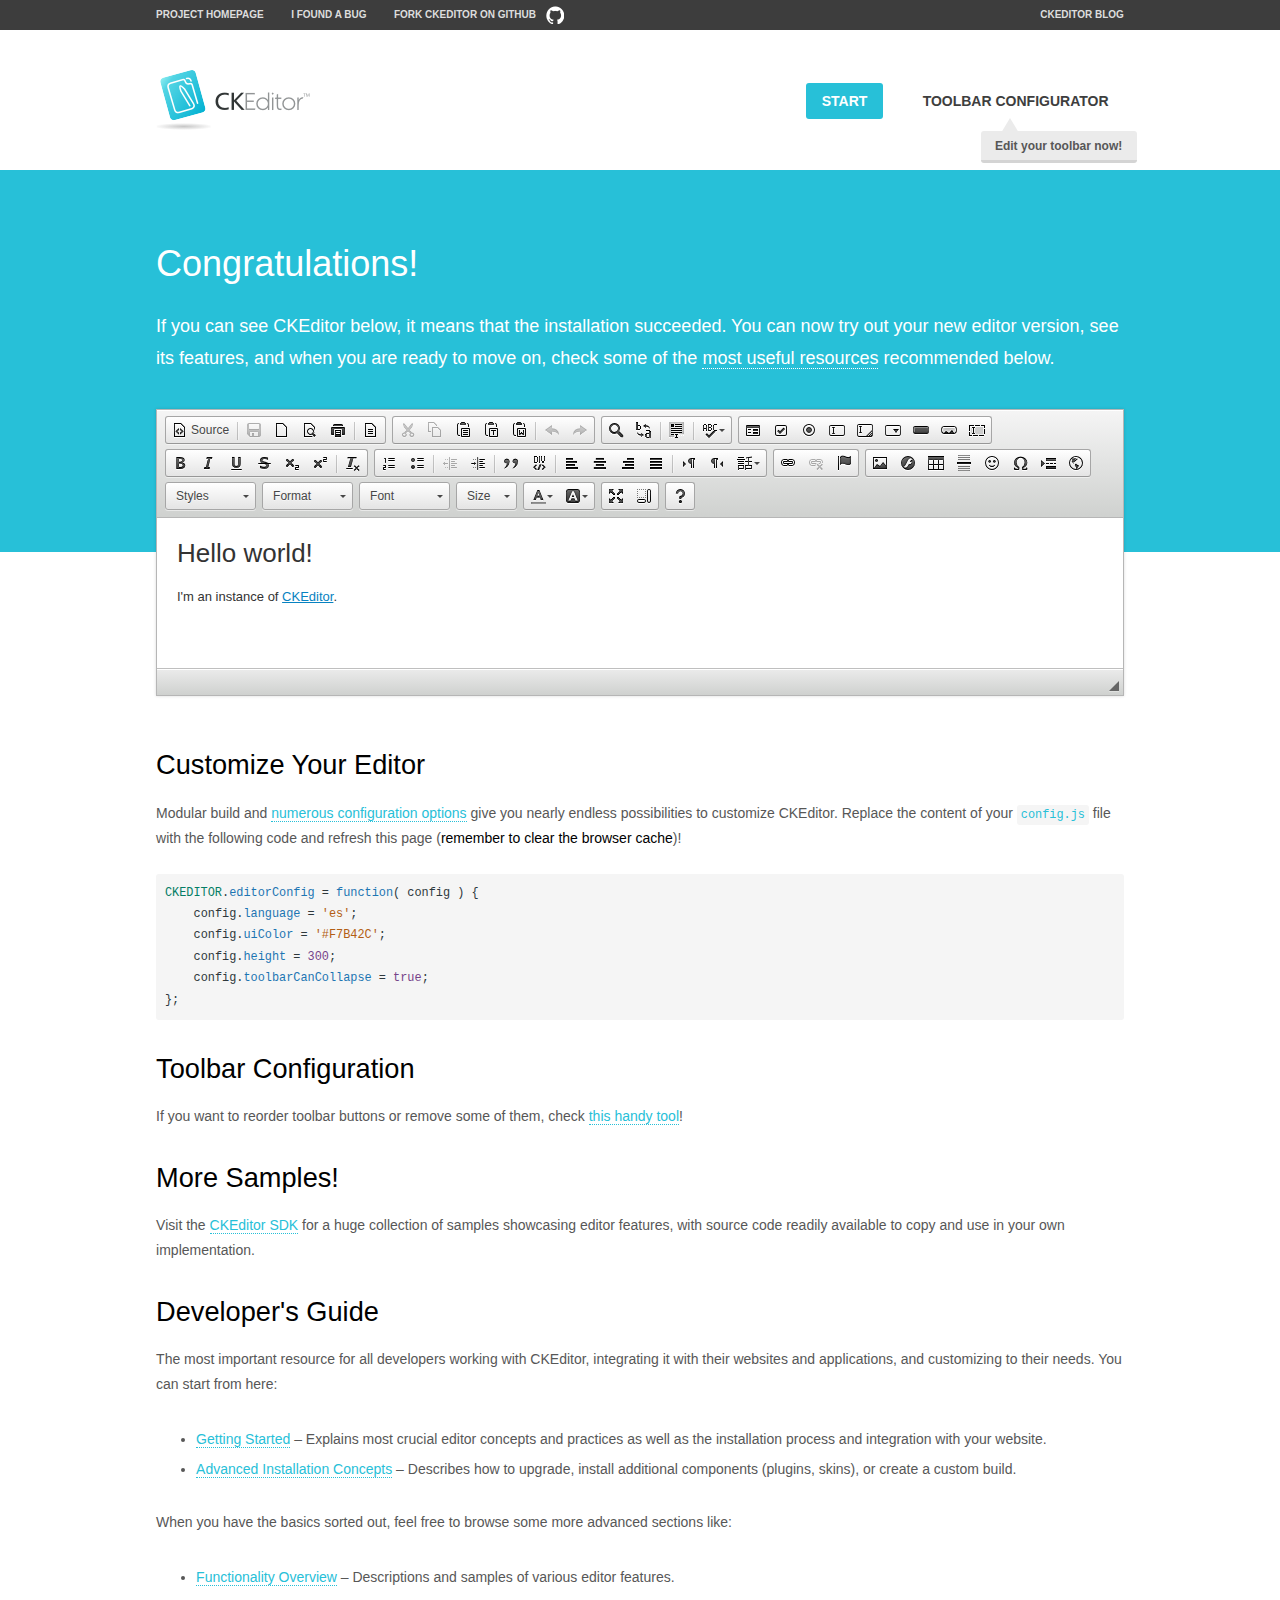
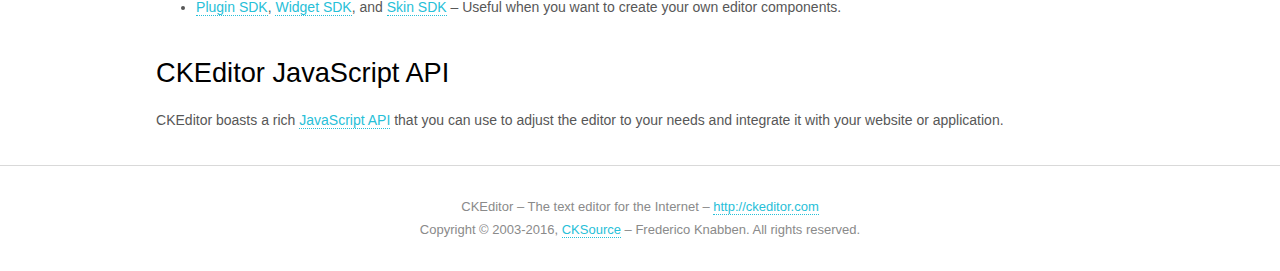
<file: app/webroot/js/ckeditor/samples/index.html>
<!DOCTYPE html>
<!--
Copyright (c) 2003-2016, CKSource - Frederico Knabben. All rights reserved.
For licensing, see LICENSE.md or http://ckeditor.com/license
-->
<html>
<head>
	<meta charset="utf-8">
	<title>CKEditor Sample</title>
	<script src="../ckeditor.js"></script>
	<script src="js/sample.js"></script>
	<link rel="stylesheet" href="css/samples.css">
	<link rel="stylesheet" href="toolbarconfigurator/lib/codemirror/neo.css">
</head>
<body id="main">

<nav class="navigation-a">
	<div class="grid-container">
		<ul class="navigation-a-left grid-width-70">
			<li><a href="http://ckeditor.com">Project Homepage</a></li>
			<li><a href="http://dev.ckeditor.com/">I found a bug</a></li>
			<li><a href="http://github.com/ckeditor/ckeditor-dev" class="icon-pos-right icon-navigation-a-github">Fork CKEditor on GitHub</a></li>
		</ul>
		<ul class="navigation-a-right grid-width-30">
			<li><a href="http://ckeditor.com/blog-list">CKEditor Blog</a></li>
		</ul>
	</div>
</nav>

<header class="header-a">
	<div class="grid-container">
		<h1 class="header-a-logo grid-width-30">
			<a href="index.html"><img src="img/logo.png" alt="CKEditor Sample"></a>
		</h1>

		<nav class="navigation-b grid-width-70">
			<ul>
				<li><a href="index.html" class="button-a button-a-background">Start</a></li>
				<li><a href="toolbarconfigurator/index.html" class="button-a">Toolbar configurator <span class="balloon-a balloon-a-nw">Edit your toolbar now!</span></a></li>
			</ul>
		</nav>
	</div>
</header>

<main>
	<div class="adjoined-top">
		<div class="grid-container">
			<div class="content grid-width-100">
				<h1>Congratulations!</h1>
				<p>
					If you can see CKEditor below, it means that the installation succeeded.
					You can now try out your new editor version, see its features, and when you are ready to move on, check some of the <a href="#sample-customize">most useful resources</a> recommended below.
				</p>
			</div>
		</div>
	</div>
	<div class="adjoined-bottom">
		<div class="grid-container">
			<div class="grid-width-100">
				<div id="editor">
					<h1>Hello world!</h1>
					<p>I'm an instance of <a href="http://ckeditor.com">CKEditor</a>.</p>
				</div>
			</div>
		</div>
	</div>

	<div class="grid-container">
		<div class="content grid-width-100">
			<section id="sample-customize">
				<h2>Customize Your Editor</h2>
				<p>Modular build and <a href="http://docs.ckeditor.com/#!/guide/dev_configuration">numerous configuration options</a> give you nearly endless possibilities to customize CKEditor. Replace the content of your <code><a href="../config.js">config.js</a></code> file with the following code and refresh this page (<strong>remember to clear the browser cache</strong>)!</p>
		<pre class="cm-s-neo CodeMirror"><code><span style="padding-right: 0.1px;"><span class="cm-variable">CKEDITOR</span>.<span class="cm-property">editorConfig</span> <span class="cm-operator">=</span> <span class="cm-keyword">function</span>( <span class="cm-def">config</span> ) {</span>
<span style="padding-right: 0.1px;"><span class="cm-tab">	</span><span class="cm-variable-2">config</span>.<span class="cm-property">language</span> <span class="cm-operator">=</span> <span class="cm-string">'es'</span>;</span>
<span style="padding-right: 0.1px;"><span class="cm-tab">	</span><span class="cm-variable-2">config</span>.<span class="cm-property">uiColor</span> <span class="cm-operator">=</span> <span class="cm-string">'#F7B42C'</span>;</span>
<span style="padding-right: 0.1px;"><span class="cm-tab">	</span><span class="cm-variable-2">config</span>.<span class="cm-property">height</span> <span class="cm-operator">=</span> <span class="cm-number">300</span>;</span>
<span style="padding-right: 0.1px;"><span class="cm-tab">	</span><span class="cm-variable-2">config</span>.<span class="cm-property">toolbarCanCollapse</span> <span class="cm-operator">=</span> <span class="cm-atom">true</span>;</span>
<span style="padding-right: 0.1px;">};</span></code></pre>
			</section>

			<section>
				<h2>Toolbar Configuration</h2>
				<p>If you want to reorder toolbar buttons or remove some of them, check <a href="toolbarconfigurator/index.html">this handy tool</a>!</p>
			</section>

			<section>
				<h2>More Samples!</h2>
				<p>Visit the <a href="http://sdk.ckeditor.com">CKEditor SDK</a> for a huge collection of samples showcasing editor features, with source code readily available to copy and use in your own implementation.</p>
			</section>

			<section>
				<h2>Developer's Guide</h2>
				<p>The most important resource for all developers working with CKEditor, integrating it with their websites and applications, and customizing to their needs. You can start from here:</p>
				<ul>
					<li><a href="http://docs.ckeditor.com/#!/guide/dev_installation">Getting Started</a> &ndash; Explains most crucial editor concepts and practices as well as the installation process and integration with your website.</li>
					<li><a href="http://docs.ckeditor.com/#!/guide/dev_advanced_installation">Advanced Installation Concepts</a> &ndash; Describes how to upgrade, install additional components (plugins, skins), or create a custom build.</li>
				</ul>
					<p>When you have the basics sorted out, feel free to browse some more advanced sections like:</p>
				<ul>
					<li><a href="http://docs.ckeditor.com/#!/guide/dev_features">Functionality Overview</a> &ndash; Descriptions and samples of various editor features.</li>
					<li><a href="http://docs.ckeditor.com/#!/guide/plugin_sdk_intro">Plugin SDK</a>, <a href="http://docs.ckeditor.com/#!/guide/widget_sdk_intro">Widget SDK</a>, and <a href="http://docs.ckeditor.com/#!/guide/skin_sdk_intro">Skin SDK</a> &ndash; Useful when you want to create your own editor components.</li>
				</ul>
			</section>

			<section>
				<h2>CKEditor JavaScript API</h2>
				<p>CKEditor boasts a rich <a href="http://docs.ckeditor.com/#!/api">JavaScript API</a> that you can use to adjust the editor to your needs and integrate it with your website or application.</p>
			</section>
		</div>
	</div>
</main>

<footer class="footer-a grid-container">
	<div class="grid-container">
		<p class="grid-width-100">
			CKEditor &ndash; The text editor for the Internet &ndash; <a class="samples" href="http://ckeditor.com/">http://ckeditor.com</a>
		</p>
		<p class="grid-width-100" id="copy">
			Copyright &copy; 2003-2016, <a class="samples" href="http://cksource.com/">CKSource</a> &ndash; Frederico Knabben. All rights reserved.
		</p>
	</div>
</footer>
<script>
	initSample();
</script>

</body>
</html>
</file>
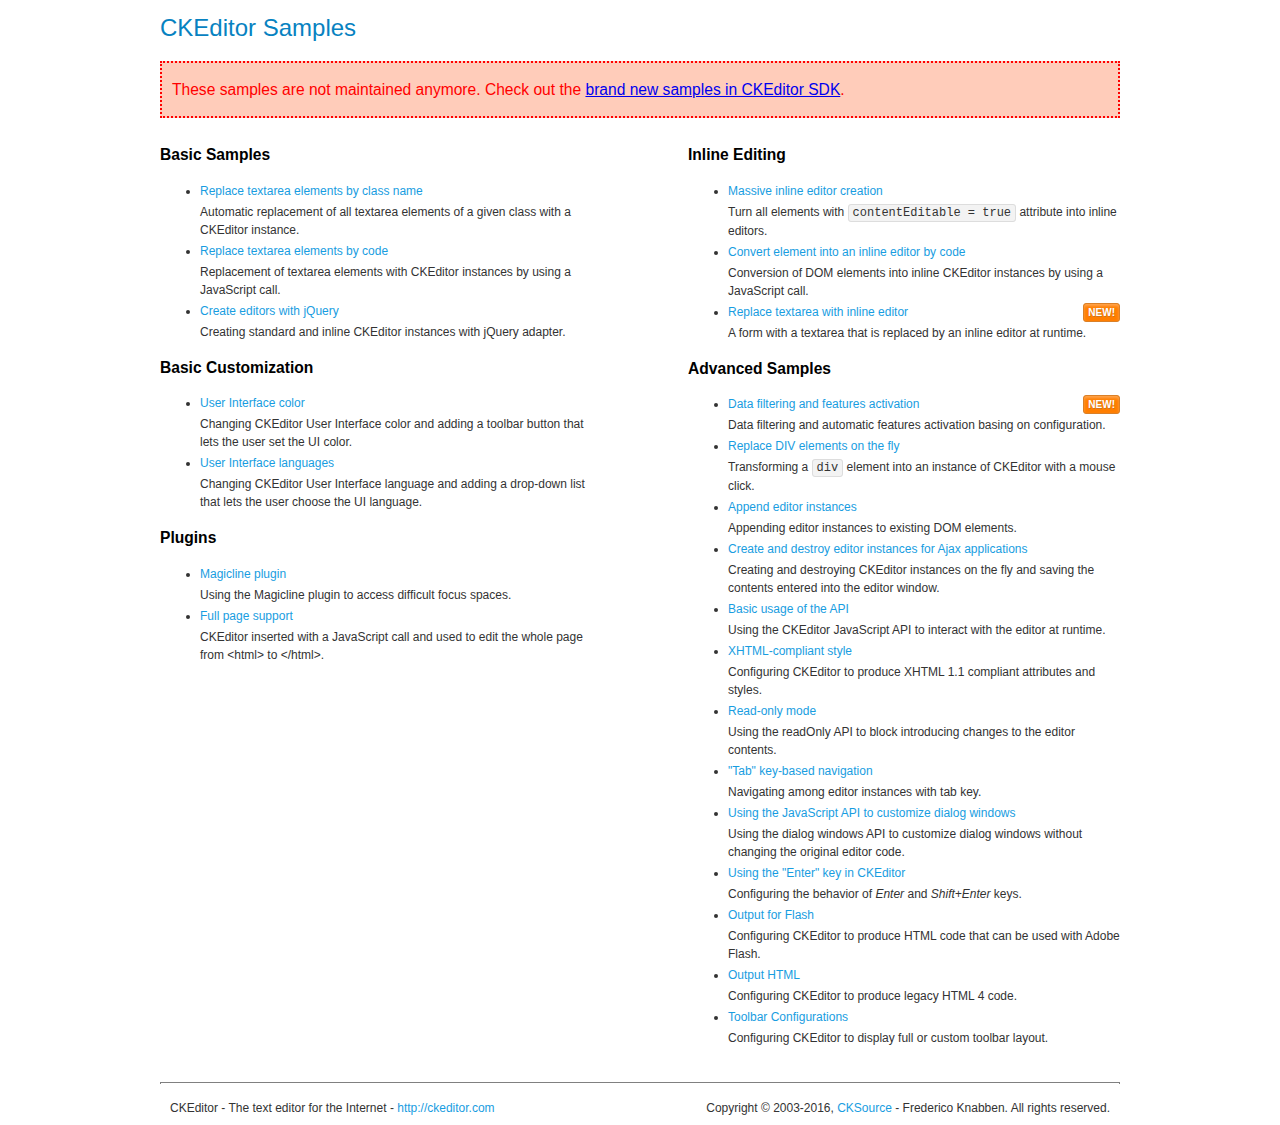
<file: app/webroot/js/ckeditor/samples/old/index.html>
<!DOCTYPE html>
<!--
Copyright (c) 2003-2016, CKSource - Frederico Knabben. All rights reserved.
For licensing, see LICENSE.md or http://ckeditor.com/license
-->
<html>
<head>
	<meta charset="utf-8">
	<title>CKEditor Samples</title>
	<link rel="stylesheet" href="sample.css">
</head>
<body>
	<h1 class="samples">
		CKEditor Samples
	</h1>
	<div class="warning deprecated">
		These samples are not maintained anymore. Check out the <a href="http://sdk.ckeditor.com/">brand new samples in CKEditor SDK</a>.
	</div>
	<div class="twoColumns">
		<div class="twoColumnsLeft">
			<h2 class="samples">
				Basic Samples
			</h2>
			<dl class="samples">
				<dt><a class="samples" href="replacebyclass.html">Replace textarea elements by class name</a></dt>
				<dd>Automatic replacement of all textarea elements of a given class with a CKEditor instance.</dd>

				<dt><a class="samples" href="replacebycode.html">Replace textarea elements by code</a></dt>
				<dd>Replacement of textarea elements with CKEditor instances by using a JavaScript call.</dd>

				<dt><a class="samples" href="jquery.html">Create editors with jQuery</a></dt>
				<dd>Creating standard and inline CKEditor instances with jQuery adapter.</dd>
			</dl>

			<h2 class="samples">
				Basic Customization
			</h2>
			<dl class="samples">
				<dt><a class="samples" href="uicolor.html">User Interface color</a></dt>
				<dd>Changing CKEditor User Interface color and adding a toolbar button that lets the user set the UI color.</dd>

				<dt><a class="samples" href="uilanguages.html">User Interface languages</a></dt>
				<dd>Changing CKEditor User Interface language and adding a drop-down list that lets the user choose the UI language.</dd>
			</dl>


			<h2 class="samples">Plugins</h2>
<dl class="samples">
<dt><a class="samples" href="magicline/magicline.html">Magicline plugin</a></dt>
<dd>Using the Magicline plugin to access difficult focus spaces.</dd>

<dt><a class="samples" href="wysiwygarea/fullpage.html">Full page support</a></dt>
<dd>CKEditor inserted with a JavaScript call and used to edit the whole page from &lt;html&gt; to &lt;/html&gt;.</dd>
</dl>
		</div>
		<div class="twoColumnsRight">
			<h2 class="samples">
				Inline Editing
			</h2>
			<dl class="samples">
				<dt><a class="samples" href="inlineall.html">Massive inline editor creation</a></dt>
				<dd>Turn all elements with <code>contentEditable = true</code> attribute into inline editors.</dd>

				<dt><a class="samples" href="inlinebycode.html">Convert element into an inline editor by code</a></dt>
				<dd>Conversion of DOM elements into inline CKEditor instances by using a JavaScript call.</dd>

				<dt><a class="samples" href="inlinetextarea.html">Replace textarea with inline editor</a> <span class="new">New!</span></dt>
				<dd>A form with a textarea that is replaced by an inline editor at runtime.</dd>

				
			</dl>

			<h2 class="samples">
				Advanced Samples
			</h2>
			<dl class="samples">
				<dt><a class="samples" href="datafiltering.html">Data filtering and features activation</a> <span class="new">New!</span></dt>
				<dd>Data filtering and automatic features activation basing on configuration.</dd>

				<dt><a class="samples" href="divreplace.html">Replace DIV elements on the fly</a></dt>
				<dd>Transforming a <code>div</code> element into an instance of CKEditor with a mouse click.</dd>

				<dt><a class="samples" href="appendto.html">Append editor instances</a></dt>
				<dd>Appending editor instances to existing DOM elements.</dd>

				<dt><a class="samples" href="ajax.html">Create and destroy editor instances for Ajax applications</a></dt>
				<dd>Creating and destroying CKEditor instances on the fly and saving the contents entered into the editor window.</dd>

				<dt><a class="samples" href="api.html">Basic usage of the API</a></dt>
				<dd>Using the CKEditor JavaScript API to interact with the editor at runtime.</dd>

				<dt><a class="samples" href="xhtmlstyle.html">XHTML-compliant style</a></dt>
				<dd>Configuring CKEditor to produce XHTML 1.1 compliant attributes and styles.</dd>

				<dt><a class="samples" href="readonly.html">Read-only mode</a></dt>
				<dd>Using the readOnly API to block introducing changes to the editor contents.</dd>

				<dt><a class="samples" href="tabindex.html">"Tab" key-based navigation</a></dt>
				<dd>Navigating among editor instances with tab key.</dd>


				
<dt><a class="samples" href="dialog/dialog.html">Using the JavaScript API to customize dialog windows</a></dt>
<dd>Using the dialog windows API to customize dialog windows without changing the original editor code.</dd>

<dt><a class="samples" href="enterkey/enterkey.html">Using the &quot;Enter&quot; key in CKEditor</a></dt>
<dd>Configuring the behavior of <em>Enter</em> and <em>Shift+Enter</em> keys.</dd>

<dt><a class="samples" href="htmlwriter/outputforflash.html">Output for Flash</a></dt>
<dd>Configuring CKEditor to produce HTML code that can be used with Adobe Flash.</dd>

<dt><a class="samples" href="htmlwriter/outputhtml.html">Output HTML</a></dt>
<dd>Configuring CKEditor to produce legacy HTML 4 code.</dd>

<dt><a class="samples" href="toolbar/toolbar.html">Toolbar Configurations</a></dt>
<dd>Configuring CKEditor to display full or custom toolbar layout.</dd>

			</dl>
		</div>
	</div>
	<div id="footer">
		<hr>
		<p>
			CKEditor - The text editor for the Internet - <a class="samples" href="http://ckeditor.com/">http://ckeditor.com</a>
		</p>
		<p id="copy">
			Copyright &copy; 2003-2016, <a class="samples" href="http://cksource.com/">CKSource</a> - Frederico Knabben. All rights reserved.
		</p>
	</div>
</body>
</html>
</file>
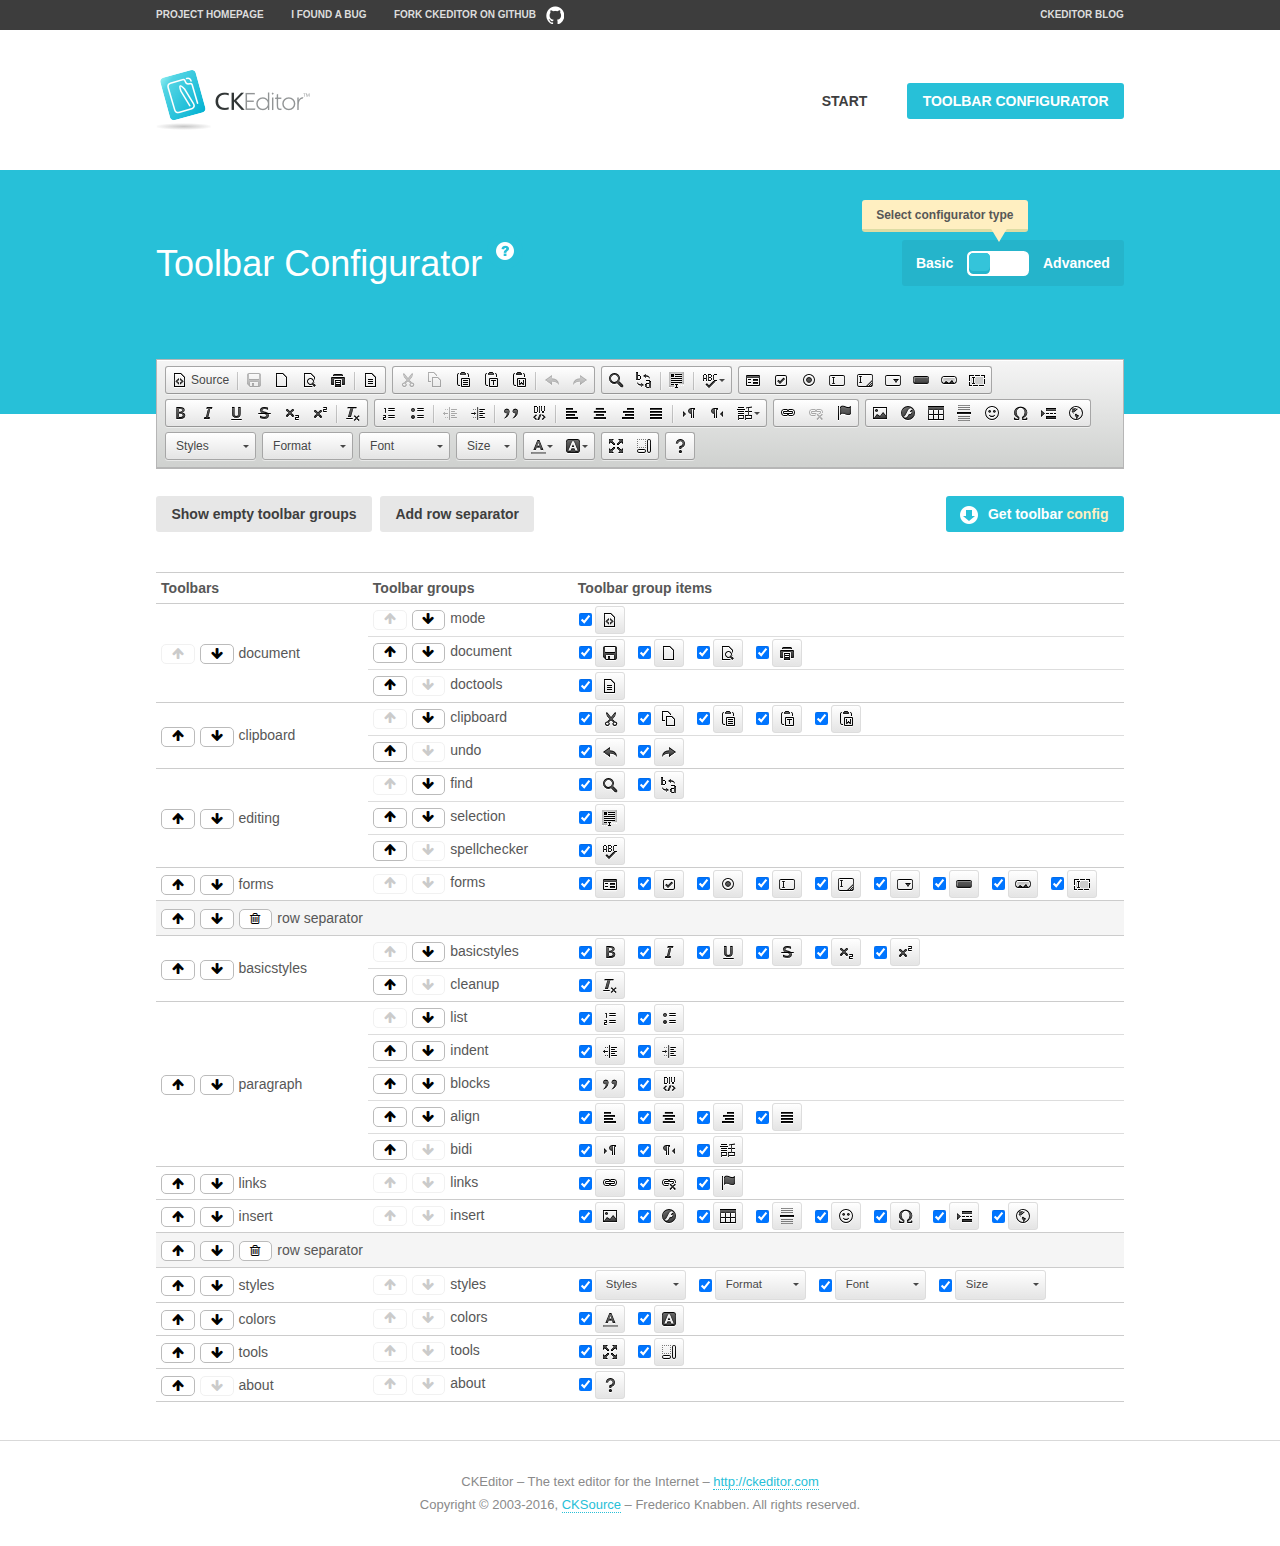
<file: app/webroot/js/ckeditor/samples/toolbarconfigurator/index.html>
<!DOCTYPE html>
<!--
Copyright (c) 2003-2016, CKSource - Frederico Knabben. All rights reserved.
For licensing, see LICENSE.md or http://ckeditor.com/license
-->
<!--[if IE 8]><html class="ie8"><![endif]-->
<!--[if gt IE 8]><html><![endif]-->
<!--[if !IE]><!--><html><!--<![endif]-->
<head>
	<meta charset="utf-8">
	<title>Toolbar Configurator</title>
	<script src="../../ckeditor.js"></script>
	<script>
		if ( CKEDITOR.env.ie && CKEDITOR.env.version < 9 )
			CKEDITOR.tools.enableHtml5Elements( document );
	</script>
	<link rel="stylesheet" href="lib/codemirror/codemirror.css">
	<link rel="stylesheet" href="lib/codemirror/show-hint.css">
	<link rel="stylesheet" href="lib/codemirror/neo.css">
	<link rel="stylesheet" href="css/fontello.css">
	<link rel="stylesheet" href="../css/samples.css">
</head>
<body id="toolbar">

<nav class="navigation-a">
	<div class="grid-container">
		<ul class="navigation-a-left grid-width-70">
			<li><a href="http://ckeditor.com">Project Homepage</a></li>
			<li><a href="http://dev.ckeditor.com/">I found a bug</a></li>
			<li><a href="http://github.com/ckeditor/ckeditor-dev" class="icon-pos-right icon-navigation-a-github">Fork CKEditor on GitHub</a></li>
		</ul>
		<ul class="navigation-a-right grid-width-30">
			<li><a href="http://ckeditor.com/blog-list">CKEditor Blog</a></li>
		</ul>
	</div>
</nav>

<header class="header-a">
	<div class="grid-container">
		<h1 class="header-a-logo grid-width-30">
			<a href="../index.html"><img src="../img/logo.png" alt="CKEditor Logo"></a>
		</h1>
		<nav class="navigation-b grid-width-70">
			<ul>
				<li><a href="../index.html"  class="button-a">Start</a></li>
				<li><a href="index.html"  class="button-a button-a-background">Toolbar configurator</a></li>
			</ul>
		</nav>
	</div>
</header>

<main>
	<div class="adjoined-top">
		<div class="grid-container">
			<div class="content grid-width-100">
				<div class="grid-container-nested">
					<h1 class="grid-width-60">
						Toolbar Configurator
						<a href="#help-content" type="button" title="Configurator help" id="help" class="button-a button-a-background button-a-no-text icon-pos-left icon-question-mark">Help</a>
					</h1>

					<div class="grid-width-40 grid-switch-magic">
						<div class="switch">
							<span class="balloon-a balloon-a-se">Select configurator type</span>
							<input type="radio" name="radio" data-num="1" id="radio-basic" />
							<input type="radio" name="radio" data-num="2" id="radio-advanced" />
							<label data-for="1" for="radio-basic">Basic</label>
							<span class="switch-inner">
								<span class="handler"></span>
							</span>
							<label data-for="2" for="radio-advanced">Advanced</label>
						</div>
					</div>
				</div>
			</div>
		</div>
	</div>
	<div class="adjoined-bottom">
		<div class="grid-container">
			<div class="grid-width-100">
				<div class="editors-container">
					<div id="editor-basic"></div>
					<div id="editor-advanced"></div>
				</div>
			</div>
		</div>
	</div>

	<div class="grid-container configurator">
		<div class="content grid-width-100">
			<div class="configurator">
				<div>
					<div id="toolbarModifierWrapper"></div>
				</div>
			</div>
		</div>
	</div>

	<div id="help-content">
		<div class="grid-container">
			<div class="grid-width-100">
				<h2>What Am I Doing Here?</h2>

				<div class="grid-container grid-container-nested">
					<div class="basic">
						<div class="grid-width-50">
							<p>Arrange <a href="http://docs.ckeditor.com/#!/api/CKEDITOR.config-cfg-toolbarGroups">toolbar groups</a>, toggle <a href="http://docs.ckeditor.com/#!/api/CKEDITOR.config-cfg-removeButtons">button visibility</a> according to your needs and get your toolbar configuration.</p>
							<p>You can replace the content of the <a href="../../config.js"><code>config.js</code></a> file with the generated configuration. If you already set some configuration options you will need to merge both configurations.</p>
						</div>
						<div class="grid-width-50">
							<p>Read more about different ways of <a href="http://docs.ckeditor.com/#!/guide/dev_configuration">setting configuration</a> and do not forget about <strong>clearing browser cache</strong>.</p>
							<p>Arranging toolbar groups is the recommended way of configuring the toolbar, but if you need more freedom you can use the <a href="#advanced">advanced configurator</a>.</p>
						</div>
					</div>
					<div class="advanced" style="display: none;">
						<div class="grid-width-50">
							<p>With this code editor you can edit your <a href="http://docs.ckeditor.com/#!/api/CKEDITOR.config-cfg-toolbar">toolbar configuration</a> live.</p>
							<p>You can replace the content of the <a href="../../config.js"><code>config.js</code></a> file with the generated configuration. If you already set some configuration options you will need to merge both configurations.</p>
						</div>
						<div class="grid-width-50">
							<p>Read more about different ways of <a href="http://docs.ckeditor.com/#!/guide/dev_configuration">setting configuration</a> and do not forget about <strong>clearing browser cache</strong>.</p>
						</div>
					</div>
				</div>

				<p class="grid-container grid-container-nested">
					<button type="button" class="help-content-close grid-width-100 button-a button-a-background">Got it. Let's play!</button>
				</p>
			</div>
		</div>
	</div>
</main>

<footer class="footer-a grid-container">
	<p class="grid-width-100">
		CKEditor &ndash; The text editor for the Internet &ndash; <a class="samples" href="http://ckeditor.com/">http://ckeditor.com</a>
	</p>
	<p class="grid-width-100" id="copy">
		Copyright &copy; 2003-2016, <a class="samples" href="http://cksource.com/">CKSource</a> &ndash; Frederico Knabben. All rights reserved.
	</p>
</footer>

<script src="lib/codemirror/codemirror.js"></script>
<script src="lib/codemirror/javascript.js"></script>
<script src="lib/codemirror/show-hint.js"></script>

<script src="js/fulltoolbareditor.js"></script>
<script src="js/abstracttoolbarmodifier.js"></script>
<script src="js/toolbarmodifier.js"></script>
<script src="js/toolbartextmodifier.js"></script>
<script src="../js/sf.js"></script>

<script>
	( function() {
		'use strict';

		var mode = ( window.location.hash.substr( 1 ) === 'advanced' ) ? 'advanced' : 'basic',
			configuratorSection = CKEDITOR.document.findOne( 'main > .grid-container.configurator' ),
			basicInstruction = CKEDITOR.document.findOne( '#help-content .basic' ),
			advancedInstruction = CKEDITOR.document.findOne( '#help-content .advanced' ),

			// Configurator mode switcher.
			modeSwitchBasic = CKEDITOR.document.getById( 'radio-basic' ),
			modeSwitchAdvanced = CKEDITOR.document.getById( 'radio-advanced' );

		// Initial setup
		function updateSwitcher() {
			if ( mode === 'advanced' ) {
				modeSwitchAdvanced.$.checked = true;
			} else {
				modeSwitchBasic.$.checked = true;
			}
		}

		updateSwitcher();

		CKEDITOR.document.getWindow().on( 'hashchange', function( e ) {
			var hash = window.location.hash.substr( 1 );
			if ( !( hash === 'advanced' || hash === 'basic' ) ) {
				return;
			}
			mode = hash;
			onToolbarsDone( mode );
		} );

		CKEDITOR.document.getWindow().on( 'resize', function() {
			updateToolbar( ( mode === 'basic' ? toolbarModifier : toolbarTextModifier )[ 'editorInstance' ] );
		} );

		function onRefresh( modifier ) {
			modifier = modifier || this;

			if ( mode === 'basic' && modifier instanceof ToolbarConfigurator.ToolbarTextModifier ) {
				return;
			}

			// CodeMirror container becomes visible, so we need to refresh and to avoid rendering problems.
			if ( mode === 'advanced' && modifier instanceof ToolbarConfigurator.ToolbarTextModifier ) {
				modifier.codeContainer.refresh();
			}

			updateToolbar( modifier.editorInstance );
		}

		function updateToolbar( editor ) {
			var editorContainer = editor.container;

			// Not always editor is loaded.
			if ( !editorContainer ) {
				return;
			}

			var displayStyle = editorContainer.getStyle( 'display' );

			editorContainer.setStyle( 'display', 'block' );

			var newHeight = editorContainer.getSize( 'height' );

			var newMarginTop = parseInt( editorContainer.getComputedStyle( 'margin-top' ), 10 );
			newMarginTop = ( isNaN( newMarginTop ) ? 0 : Number( newMarginTop ) );

			var newMarginBottom = parseInt( editorContainer.getComputedStyle( 'margin-bottom' ), 10 );
			newMarginBottom = ( isNaN( newMarginBottom ) ? 0 : Number( newMarginBottom ) );

			var result = newHeight + newMarginTop + newMarginBottom;

			editorContainer.setStyle( 'display', displayStyle );

			editor.container.getAscendant( 'div' ).setStyle( 'height', result + 'px' );
		}

		var toolbarModifier = new ToolbarConfigurator.ToolbarModifier( 'editor-basic' );

		var done = 0;
		toolbarModifier.init( onToolbarInit );
		toolbarModifier.onRefresh = onRefresh;

		CKEDITOR.document.getById( 'toolbarModifierWrapper' ).append( toolbarModifier.mainContainer );

		var toolbarTextModifier = new ToolbarConfigurator.ToolbarTextModifier( 'editor-advanced' );
		toolbarTextModifier.init( onToolbarInit );
		toolbarTextModifier.onRefresh = onRefresh;

		function onToolbarInit() {
			if ( ++done === 2 ) {
				onToolbarsDone();

				positionSticky.watch( CKEDITOR.document.findOne( '.toolbar' ), function() {
					return mode === 'advanced';
				} );
			}
		}

		function onToolbarsDone() {
			if ( mode === 'basic' ) {
				toggleModeBasic( false );
			} else {
				toggleModeAdvanced( false );
			}

			updateSwitcher();

			setTimeout( function() {
				CKEDITOR.document.findOne( '.editors-container' ).addClass( 'active' );
				CKEDITOR.document.findOne( '#toolbarModifierWrapper' ).addClass( 'active' );
			}, 200 );
		}

		CKEDITOR.document.getById( 'toolbarModifierWrapper' ).append( toolbarTextModifier.mainContainer );

		function toogleModeSwitch( onElement, offElement, onModifier, offModifier ) {
			onElement.addClass( 'fancy-button-active' );
			offElement.removeClass( 'fancy-button-active' );

			onModifier.showUI();
			offModifier.hideUI();
		}

		function toggleModeBasic( callOnRefresh ) {
			callOnRefresh = ( callOnRefresh !== false );
			mode = 'basic';
			window.location.hash = '#basic';
			toogleModeSwitch( modeSwitchBasic, modeSwitchAdvanced, toolbarModifier, toolbarTextModifier );

			configuratorSection.removeClass( 'freed-width' );
			basicInstruction.show();
			advancedInstruction.hide();

			callOnRefresh && onRefresh( toolbarModifier );
		}

		function toggleModeAdvanced( callOnRefresh ) {
			callOnRefresh = ( callOnRefresh !== false );
			mode = 'advanced';
			window.location.hash = '#advanced';
			toogleModeSwitch( modeSwitchAdvanced, modeSwitchBasic, toolbarTextModifier, toolbarModifier );

			configuratorSection.addClass( 'freed-width' );
			advancedInstruction.show();
			basicInstruction.hide();

			callOnRefresh && onRefresh( toolbarTextModifier );
		}

		modeSwitchBasic.on( 'click', toggleModeBasic );
		modeSwitchAdvanced.on( 'click', toggleModeAdvanced );

		//
		// Position:sticky for the toolbar.
		//

		// Will make elements behave like they were styled with position:sticky.
		var positionSticky = {
			// Store object: {
			// 		element: CKEDITOR.dom.element, // Element which will float.
			// 		placeholder: CKEDITOR.dom.element, // Placeholder which is place to prevent page bounce.
			// 		isFixed: boolean // Whether element float now.
			// }
			watched: [],

			active: [],

			staticContainer: null,

			init: function() {
				var element = CKEDITOR.dom.element.createFromHtml(
					'<div class="staticContainer">' +
						'<div class="grid-container" >' +
							'<div class="grid-width-100">' +
								'<div class="inner"></div>' +
							'</div>' +
						'</div>' +
					'</div>' );

				this.staticContainer = element.findOne( '.inner' );

				CKEDITOR.document.getBody().append( element );
			},

			watch: function( element, preventFunc ) {
				this.watched.push( {
					element: element,
					placeholder: new CKEDITOR.dom.element( 'div' ),
					isFixed: false,
					preventFunc: preventFunc
				} );
			},

			checkAll: function() {
				for ( var i = 0; i < this.watched.length; i++ ) {
					this.check( this.watched[ i ] );
				}
			},

			check: function( element ) {
				var isFixed = element.isFixed;
				var shouldBeFixed = this.shouldBeFixed( element );

				// Nothing to be done.
				if ( isFixed === shouldBeFixed ) {
					return;
				}

				var placeholder = element.placeholder;

				if ( isFixed ) {
					// Unfixing.

					element.element.insertBefore( placeholder );
					placeholder.remove();

					element.element.removeStyle( 'margin' );

					this.active.splice( CKEDITOR.tools.indexOf( this.active, element ), 1 );

				} else {
					// Fixing.
					placeholder.setStyle( 'width', element.element.getSize( 'width' ) + 'px' );
					placeholder.setStyle( 'height', element.element.getSize( 'height' ) + 'px' );
					placeholder.setStyle( 'margin-bottom', element.element.getComputedStyle( 'margin-bottom' ) );
					placeholder.setStyle( 'display', element.element.getComputedStyle( 'display' ) );
					placeholder.insertAfter( element.element );

					this.staticContainer.append( element.element );

					this.active.push( element );
				}

				element.isFixed = !element.isFixed;
			},

			shouldBeFixed: function( element ) {
				if ( element.preventFunc && element.preventFunc() ) {
					return false;
				}

				// If element is already fixed we are checking it's placeholder.
				var related = ( element.isFixed ? element.placeholder : element.element ),
					clientRect = related.$.getBoundingClientRect(),
					staticHeight = this.staticContainer.getSize('height' ),
					elemHeight = element.element.getSize( 'height' );

				if ( element.isFixed ) {
					return ( clientRect.top + elemHeight < staticHeight );
				} else {
					return ( clientRect.top < staticHeight );
				}
			}
		};

		positionSticky.init();

		CKEDITOR.document.getWindow().on( 'scroll',
			new CKEDITOR.tools.eventsBuffer( 100, positionSticky.checkAll, positionSticky ).input
		);

		// Make the toolbar sticky.
		positionSticky.watch( CKEDITOR.document.findOne( '.editors-container' ) );

		// Help button and help-content.
		( function() {
			var helpButton = CKEDITOR.document.getById( 'help' ),
				helpContent = CKEDITOR.document.getById( 'help-content' );

			// Don't show help button on IE8 because it's unsupported by Pico Modal.
			if ( CKEDITOR.env.ie && CKEDITOR.env.version == 8 ) {
				helpButton.hide();
			} else {
				// Display help modal when the button is clicked.
				helpButton.on( 'click', function( evt ) {
					SF.modal( {
						// Clone modal content from DOM.
						content: helpContent.getHtml(),

						afterCreate: function( modal ) {
							// Enable modal content button to close the modal.
							new CKEDITOR.dom.element( modal.modalElem() ).findOne( '.help-content-close' ).once( 'click', modal.close );
						}
					} ).show();
				} );
			}
		} )();
	} )();
</script>
</body>
</html>
</file>
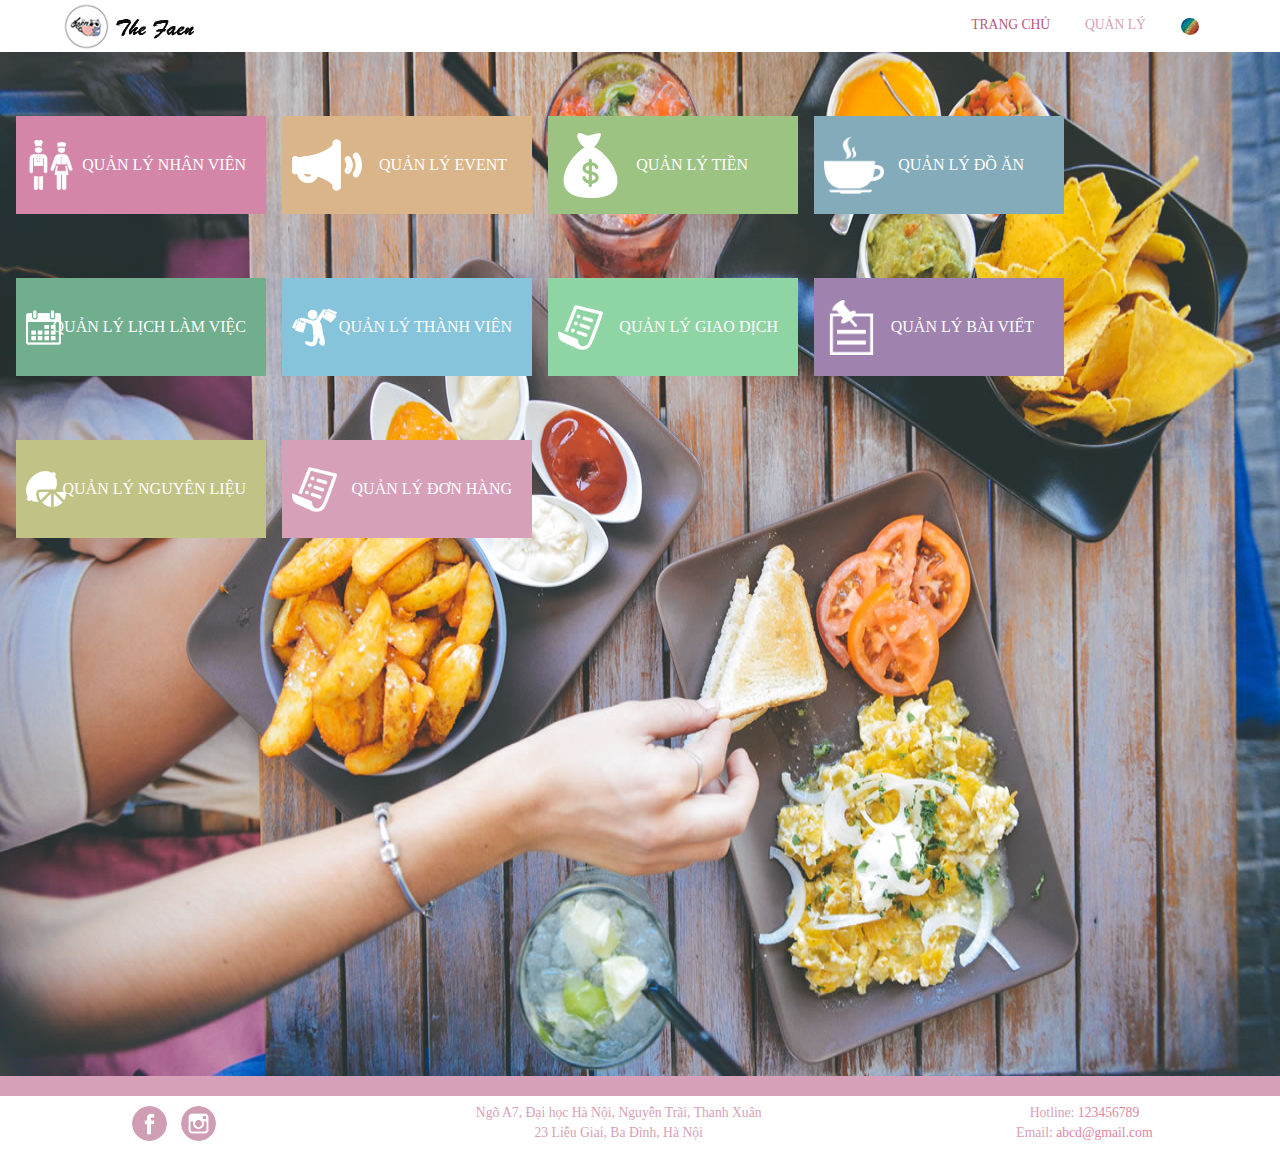
<file: ISD_4C13/4C13_Group1_Week13/TheFaen-7/TheFaen/manage.html>
<!doctype html>
<html>
  <head>
    <meta name="viewport" content="width=device-width, initial-scale=1.0">
    <meta charset="utf-8">
    <title>The Faen</title>
    <link rel="stylesheet" href="css/normalize.css">
    <link rel="stylesheet" href="css/style.css">
  </head>
  
  <body>
    <header class="main-header">
      <a href="index.html" class="selected"><img src="images/logo.png" alt="Logo" id="logo"></a>
      <ul class="main-nav">
        <li><a href="index.html" class="selected">Trang chủ</a></li>
        <li class="dropdown">
			   <a href="#" class="dropbtn">Quản lý</a>
			   <div class="dropdown-content">
				  <a href="#">Quản lý nhân viên</a>
				  <a href="#">Quản lý đồ ăn</a>
				  <a href="#">Quản lý lịch làm việc</a>
				  <a href="#">Quản lý sự kiện</a>
				  <a href="#">Quản lý tiền</a>
			   </div>
		    </li>
        <li class="dropdown">
			   <a href="#" class="dropbtn"><img src="images/Nylon%20Rainbow.jpg" alt="avatar" width="18px" height="17px" id="avatar"></a>
			   <div class="dropdown-content">
				  <a href="#">Tài khoản</a>
				  <a href="#">Đơn hàng</a>
          <a href="#">Đăng xuất</a>
			   </div>
		    </li>
      </ul>
    </header><!--/.main-header-->
    
    <div class="row">
      <ul class="manage">
        <li><a href="#">Quản lý nhân viên</a></li>
        <li><a href="#">Quản lý event</a></li>
        <li><a href="#">Quản lý tiền</a></li>
        <li><a href="#">Quản lý đồ ăn</a></li>
        <li><a href="#">Quản lý lịch làm việc</a></li>
        <li><a href="#">Quản lý thành viên</a></li>
        <li><a href="#">Quản lý giao dịch</a></li>
        <li><a href="#">Quản lý bài viết</a></li>
        <li><a href="#">Quản lý nguyên liệu</a></li>
        <li><a href="#">Quản lý đơn hàng</a></li>
      </ul>
    </div>
    
    <footer class="main-footer">
      <div class="social-links">
        <a href="#"><img src="images/facebook-wrap.png" alt="Facebook Logo" class="social-icon"></a>
        <a href="#"><img src="images/instagram-wrap.png" alt="Instagram Logo" class="social-icon"></a>
      </div>
      <div class="address">
        <p>Ngõ A7, Đại học Hà Nội, Nguyễn Trãi, Thanh Xuân</p>
        <p>
          23 Liễu Giai, Ba Đình, Hà Nội
        </p>
      </div>
      <div class="email">
        <p>Hotline: <a href="tel:123456789">123456789</a></p>
        <p>Email: <a href="mailto:abcd@gmail.com">abcd@gmail.com</a></p>
      </div>
    </footer>
  </body>
</html>
</file>
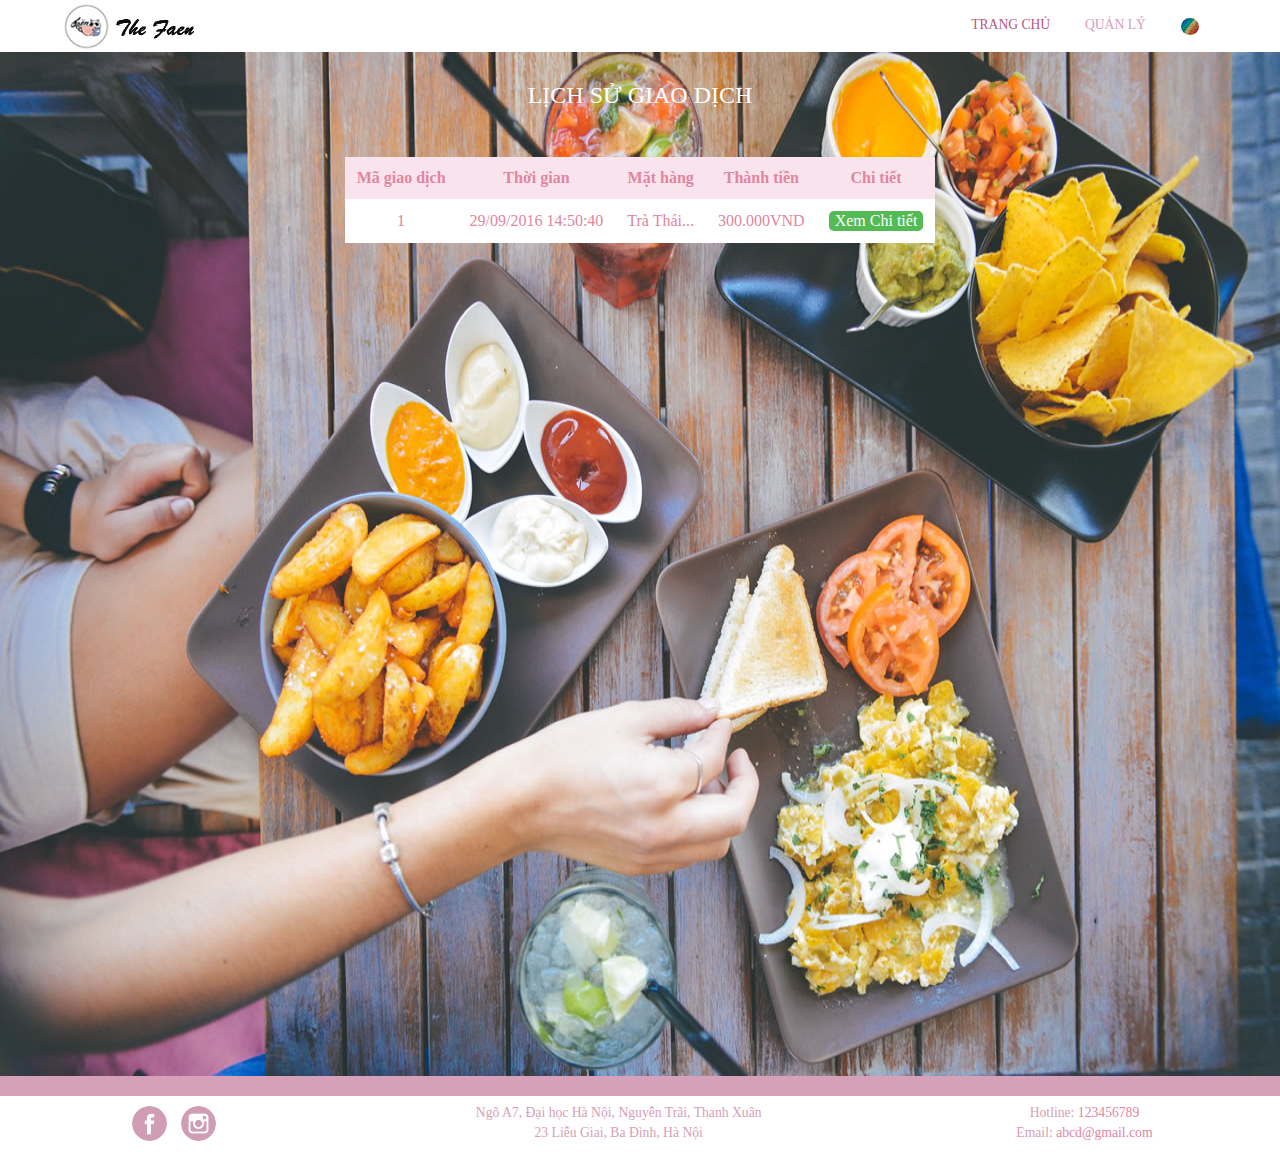
<file: ISD_4C13/4C13_Group1_Week13/TheFaen-7/TheFaen/purchase-history.html>
<!doctype html>
<html>
  <head>
    <meta name="viewport" content="width=device-width, initial-scale=1.0">
    <meta charset="utf-8">
    <title>The Faen</title>
    <link rel="stylesheet" href="css/normalize.css">
    <link rel="stylesheet" href="css/style.css">
  </head>
  
  <body>
    <!-- main-header -->
    <header class="main-header">
      <a href="index.html" class="selected"><img src="images/logo.png" alt="Logo" id="logo"></a>
      <ul class="main-nav">
        <li><a href="index.html" class="selected">Trang chủ</a></li>
        <li class="dropdown">
			   <a href="#" class="dropbtn">Quản lý</a>
			   <div class="dropdown-content">
				  <a href="#">Quản lý nhân viên</a>
				  <a href="#">Quản lý đồ ăn</a>
				  <a href="#">Quản lý lịch làm việc</a>
				  <a href="#">Quản lý sự kiện</a>
				  <a href="#">Quản lý tiền</a>
			   </div>
		    </li>
        <li class="dropdown">
			   <a href="#" class="dropbtn"><img src="images/Nylon%20Rainbow.jpg" alt="avatar" width="18px" height="17px" id="avatar"></a>
			   <div class="dropdown-content">
				  <a href="#">Tài khoản</a>
				  <a href="#">Đơn hàng</a>
          <a href="#">Đăng xuất</a>
			   </div>
		    </li>
      </ul>
    </header><!--/.main-header-->
    
    <div class="row">
      <h1 class="staff-manage">Lịch sử giao dịch</h1>
      <table>
        <tr>
          <th>Mã giao dịch</th>
          <th>Thời gian</th>
          <th>Mặt hàng</th>
          <th>Thành tiền</th>
          <th>Chi tiết</th>
        </tr>
        
        <tr>
          <td>1</td>
          <td>29/09/2016 14:50:40</td>
          <td>Trà Thái...</td>
          <td>300.000VND</td>
          <td><button type="button" class="view-button btn" id="myBtn">Xem Chi tiết</button></td>
        </tr>
      </table>
      <!-- Modal -->
<!--
      <div class="modal fade" id="myModal" tabindex="-1" role="dialog" aria-labelledby="myModalLabel" aria-hidden="true">
        <div class="modal-dialog" role="document">
          <div class="modal-content">
            <div class="modal-header">
              <button type="button" class="close" data-dismiss="modal" aria-label="Close">
                <span aria-hidden="true">&times;</span>
              </button>
              <h4 class="modal-title" id="myModalLabel">Chi Tiết Giao Dịch</h4>
            </div>
            <div class="modal-body">
              <table>
                <tr>
                  <th>Mặt hàng</th>
                  <th>Số lượng</th>
                  <th>Thành tiền</th>
                </tr>
                <tr>
                  <td>Trà Thái</td>
                  <td>3</td>
                  <td>60.000VND</td>
                </tr>
                <tr>
                  <td>Lục Trà</td>
                  <td>8</td>
                  <td>240.000VND</td>
                </tr>
              </table>
            </div>
          </div>
        </div>
      </div>
-->
      <div id="myModal" class="modal">

        <!-- Modal content -->
        <div class="modal-content">
          <div class="modal-header">
            <span class="close">×</span>
            <h2>Chi tiết giao dịch</h2>
          </div>
          <div class="modal-body">
            <table>
                <tr>
                  <th>Mặt hàng</th>
                  <th>Số lượng</th>
                  <th>Thành tiền</th>
                </tr>
                <tr>
                  <td>Trà Thái</td>
                  <td>3</td>
                  <td>60.000VND</td>
                </tr>
                <tr>
                  <td>Lục Trà</td>
                  <td>8</td>
                  <td>240.000VND</td>
                </tr>
              </table>
          </div>
          <div class="modal-footer">
            <h3>Modal Footer</h3>
          </div>
        </div>

      </div>
    </div>
    
    <footer class="main-footer">
      <div class="social-links">
        <a href="#"><img src="images/facebook-wrap.png" alt="Facebook Logo" class="social-icon"></a>
        <a href="#"><img src="images/instagram-wrap.png" alt="Instagram Logo" class="social-icon"></a>
      </div>
      <div class="address">
        <p>Ngõ A7, Đại học Hà Nội, Nguyễn Trãi, Thanh Xuân</p>
        <p>
          23 Liễu Giai, Ba Đình, Hà Nội
        </p>
      </div>
      <div class="email">
        <p>Hotline: <a href="tel:123456789">123456789</a></p>
        <p>Email: <a href="mailto:abcd@gmail.com">abcd@gmail.com</a></p>
      </div>
    </footer>
    <script src="js/modal.js"></script>
  </body>
</html>
</file>
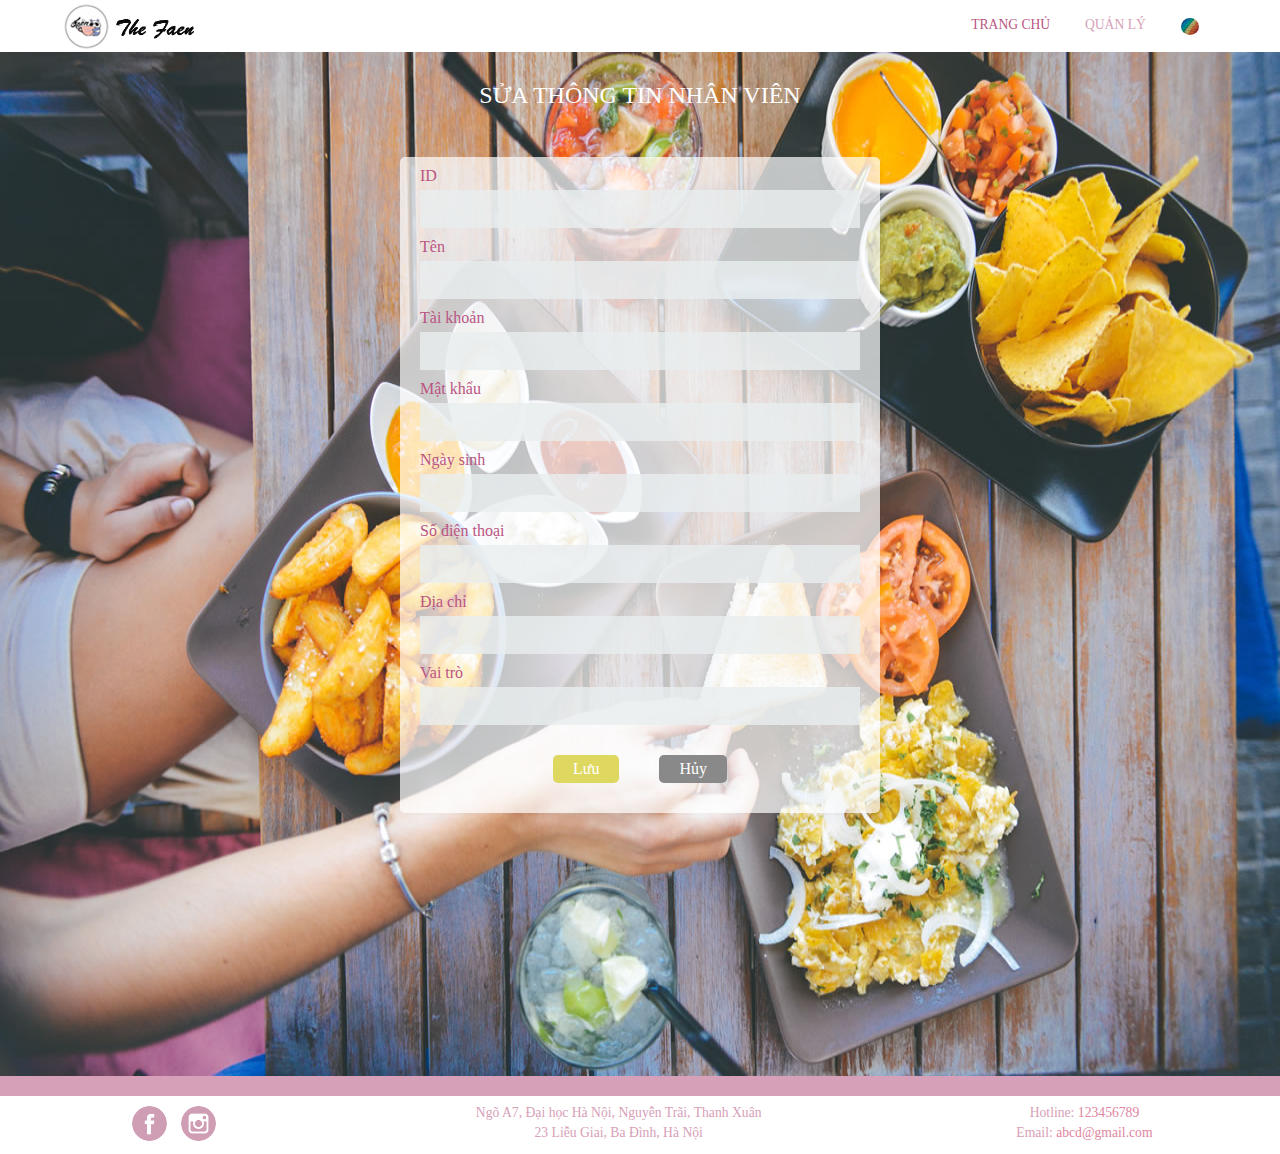
<file: ISD_4C13/4C13_Group1_Week13/TheFaen-7/TheFaen/staff-modify.html>
<!doctype html>
<html>
  <head>
    <meta name="viewport" content="width=device-width, initial-scale=1.0">
    <meta charset="utf-8">
    <title>The Faen</title>
    <link rel="stylesheet" href="css/normalize.css">
    <link rel="stylesheet" href="css/style.css">
  </head>
  
  <body>
    <!-- main-header -->
    <header class="main-header">
      <a href="index.html" class="selected"><img src="images/logo.png" alt="Logo" id="logo"></a>
      <ul class="main-nav">
        <li><a href="index.html" class="selected">Trang chủ</a></li>
        <li class="dropdown">
			   <a href="#" class="dropbtn">Quản lý</a>
			   <div class="dropdown-content">
				  <a href="#">Quản lý nhân viên</a>
				  <a href="#">Quản lý đồ ăn</a>
				  <a href="#">Quản lý lịch làm việc</a>
				  <a href="#">Quản lý sự kiện</a>
				  <a href="#">Quản lý tiền</a>
			   </div>
		    </li>
        <li class="dropdown">
			   <a href="#" class="dropbtn"><img src="images/Nylon%20Rainbow.jpg" alt="avatar" width="18px" height="17px" id="avatar"></a>
			   <div class="dropdown-content">
				  <a href="#">Tài khoản</a>
				  <a href="#">Đơn hàng</a>
          <a href="#">Đăng xuất</a>
			   </div>
		    </li>
      </ul>
    </header><!--/.main-header-->
    
    <div class="row">
      <h1 class="staff-manage">Sửa thông tin nhân viên</h1>
      <form action="index.html" method="post" class="modify-form">
      <label for="id">ID</label>
      <input type="text" id="id" name="id">
      <label for="name">Tên</label>
      <input type="text" id="name" name="name">
      <label for="account">Tài khoản</label>
      <input type="text" id="account" name="account">
      <label for="password1">Mật khẩu</label>
      <input type="password" id="password1" name="password1">
      <label for="dob">Ngày sinh</label>
      <input type="text" id="dob" name="dob">
      <label for="phone">Số điện thoại</label>
      <input type="number" id="phone" name="phone">
      <label for="address">Địa chỉ</label>
      <input type="text" id="address" name="address">
      <label for="role">Vai trò</label>
      <input type="text" id="role" name="role">
      <div class="button-group">
        <button type="button" class="modify-button btn modify">Lưu</button>
        <button type="button" class="cancel-button btn cancel">Hủy</button>
      </div>
    </form>
    </div>
    
    <footer class="main-footer">
      <div class="social-links">
        <a href="#"><img src="images/facebook-wrap.png" alt="Facebook Logo" class="social-icon"></a>
        <a href="#"><img src="images/instagram-wrap.png" alt="Instagram Logo" class="social-icon"></a>
      </div>
      <div class="address">
        <p>Ngõ A7, Đại học Hà Nội, Nguyễn Trãi, Thanh Xuân</p>
        <p>
          23 Liễu Giai, Ba Đình, Hà Nội
        </p>
      </div>
      <div class="email">
        <p>Hotline: <a href="tel:123456789">123456789</a></p>
        <p>Email: <a href="mailto:abcd@gmail.com">abcd@gmail.com</a></p>
      </div>
    </footer>
  </body>
</html>
</file>
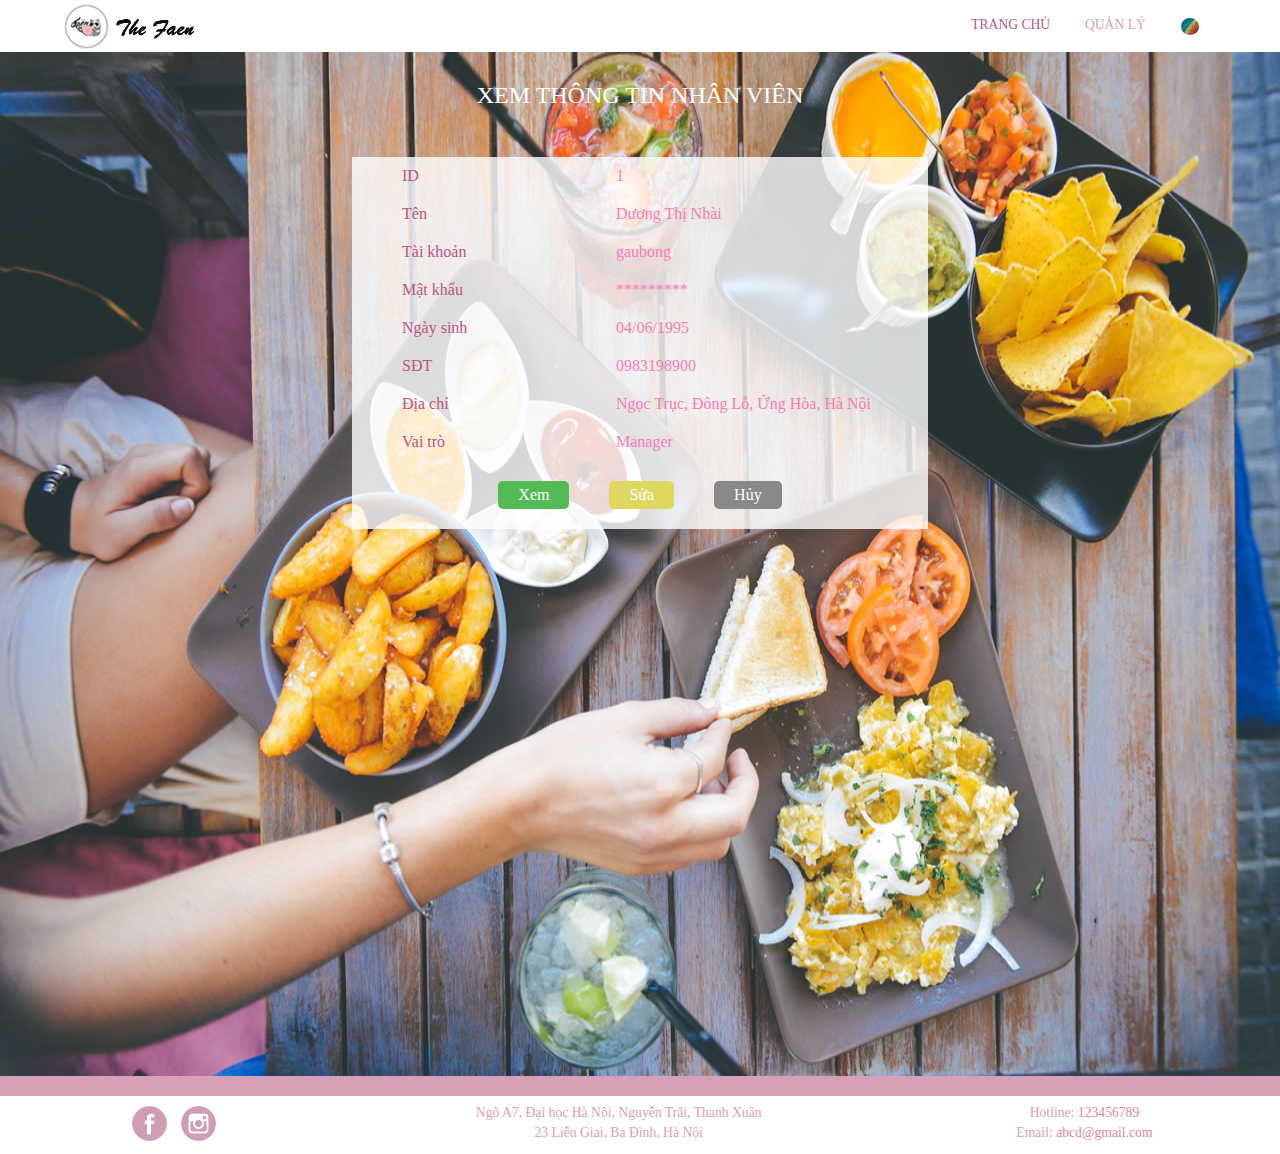
<file: ISD_4C13/4C13_Group1_Week13/TheFaen-7/TheFaen/staff-view.html>
<!doctype html>
<html>
  <head>
    <meta name="viewport" content="width=device-width, initial-scale=1.0">
    <meta charset="utf-8">
    <title>The Faen</title>
    <link rel="stylesheet" href="css/normalize.css">
    <link rel="stylesheet" href="css/style.css">
  </head>
  
  <body>
    <!-- main-header -->
    <header class="main-header">
      <a href="index.html" class="selected"><img src="images/logo.png" alt="Logo" id="logo"></a>
      <ul class="main-nav">
        <li><a href="index.html" class="selected">Trang chủ</a></li>
        <li class="dropdown">
			   <a href="#" class="dropbtn">Quản lý</a>
			   <div class="dropdown-content">
				  <a href="#">Quản lý nhân viên</a>
				  <a href="#">Quản lý đồ ăn</a>
				  <a href="#">Quản lý lịch làm việc</a>
				  <a href="#">Quản lý sự kiện</a>
				  <a href="#">Quản lý tiền</a>
			   </div>
		    </li>
        <li class="dropdown">
			   <a href="#" class="dropbtn"><img src="images/Nylon%20Rainbow.jpg" alt="avatar" width="18px" height="17px" id="avatar"></a>
			   <div class="dropdown-content">
				  <a href="#">Tài khoản</a>
				  <a href="#">Đơn hàng</a>
          <a href="#">Đăng xuất</a>
			   </div>
		    </li>
      </ul>
    </header><!--/.main-header-->
    
    <div class="row">
      <h1 class="staff-manage">Xem thông tin nhân viên</h1>
      <dl>
        <dt>ID</dt>
        <dd>1</dd>
        <dt>Tên</dt>
        <dd>Dương Thị Nhài</dd>
        <dt>Tài khoản</dt>
        <dd>gaubong</dd>
        <dt>Mật khẩu</dt>
        <dd>*********</dd>
        <dt>Ngày sinh</dt>
        <dd>04/06/1995</dd>
        <dt>SĐT</dt>
        <dd>0983198900</dd>
        <dt>Địa chỉ</dt>
        <dd>Ngọc Trục, Đông Lỗ, Ứng Hòa, Hà Nội</dd>
        <dt>Vai trò</dt>
        <dd>Manager</dd>
        <div class="button-group">
          <button type="button" class="view-button btn view">Xem</button>
          <button type="button" class="modify-button btn modify">Sửa</button>
          <button type="button" class="cancel-button btn cancel">Hủy</button>
        </div>
      </dl>
    </div>
    
    <footer class="main-footer">
      <div class="social-links">
        <a href="#"><img src="images/facebook-wrap.png" alt="Facebook Logo" class="social-icon"></a>
        <a href="#"><img src="images/instagram-wrap.png" alt="Instagram Logo" class="social-icon"></a>
      </div>
      <div class="address">
        <p>Ngõ A7, Đại học Hà Nội, Nguyễn Trãi, Thanh Xuân</p>
        <p>
          23 Liễu Giai, Ba Đình, Hà Nội
        </p>
      </div>
      <div class="email">
        <p>Hotline: <a href="tel:123456789">123456789</a></p>
        <p>Email: <a href="mailto:abcd@gmail.com">abcd@gmail.com</a></p>
      </div>
    </footer>
  </body>
</html>
</file>
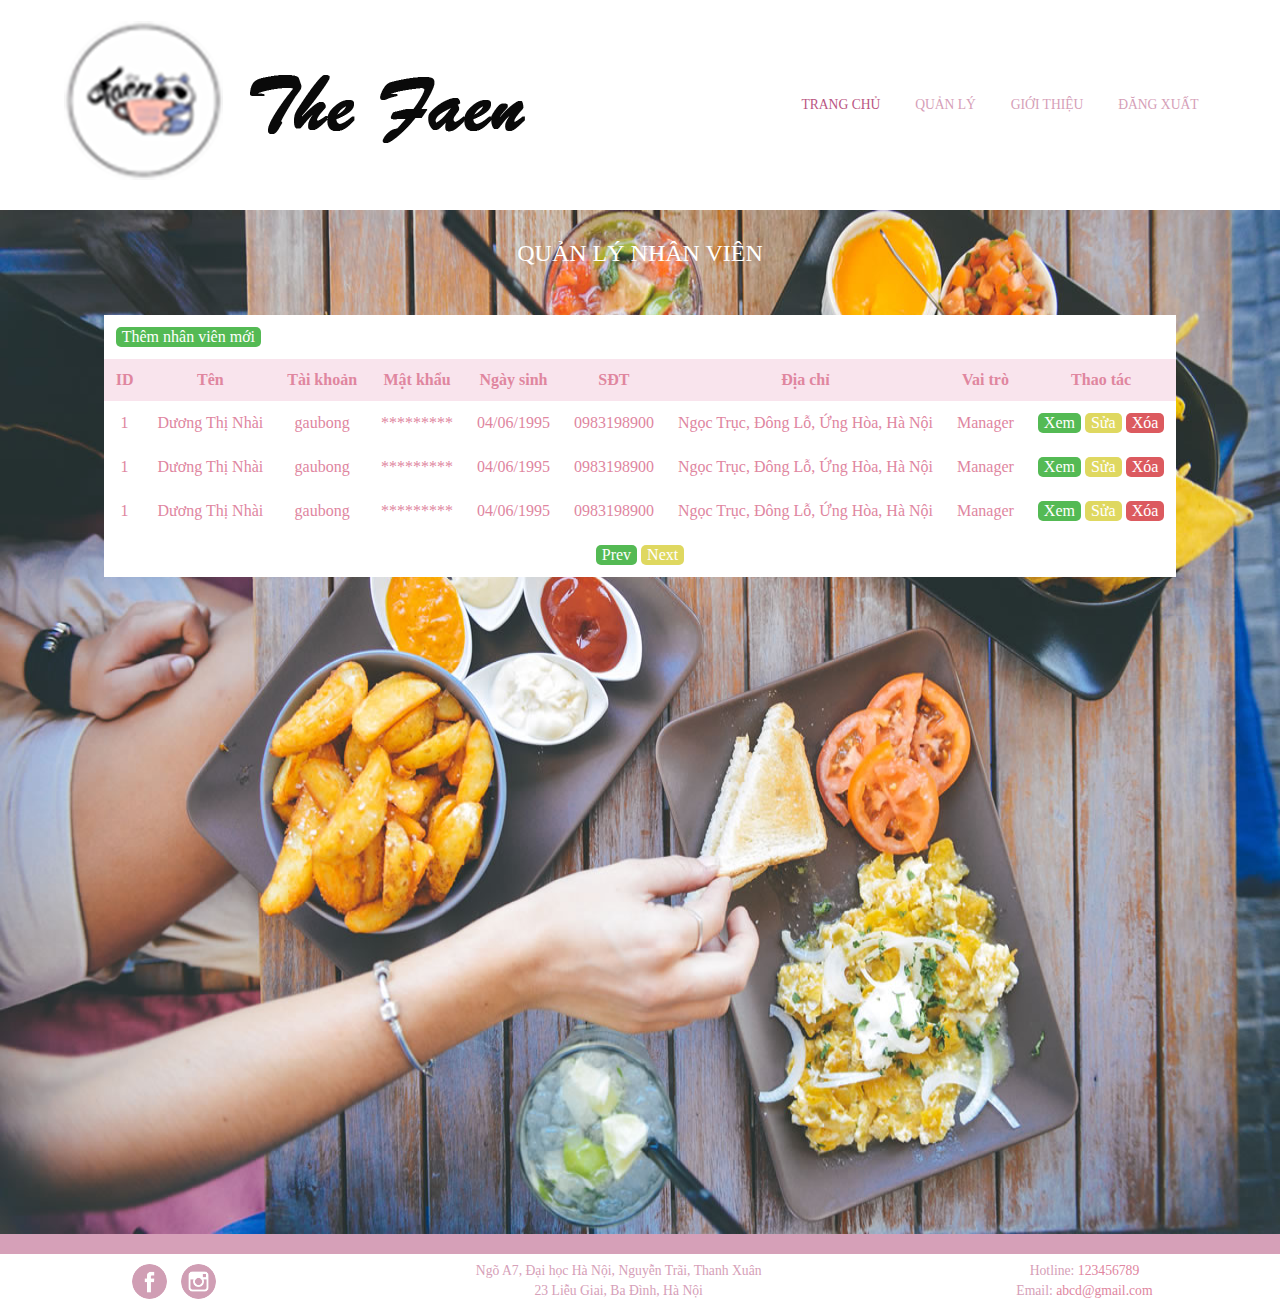
<file: ISD_4C13/4C13_Group1_Week13/TheFaen-7/TheFaen/staff.html>
<!doctype html>
<html>
  <head>
    <meta name="viewport" content="width=device-width, initial-scale=1.0">
    <meta charset="utf-8">
    <title>The Faen</title>
    <link rel="stylesheet" href="css/normalize.css">
    <link rel="stylesheet" href="css/style.css">
  </head>
  
  <body>
    <header class="main-header">
      <h1 class="name"><a href="index.html" class="selected"><img src="images/logo.png" alt="Logo"></a></h1>
      <ul class="main-nav">
        <li><a href="index.html" class="selected">Trang chủ</a></li>
        <li class="dropdown">
			   <a href="#" class="dropbtn">Quản lý</a>
			   <div class="dropdown-content">
				  <a href="#">Quản lý nhân viên</a>
				  <a href="#">Quản lý đồ ăn</a>
				  <a href="#">Quản lý lịch làm việc</a>
				  <a href="#">Quản lý sự kiện</a>
				  <a href="#">Quản lý tiền</a>
			   </div>
		    </li>
        <li><a href="#">Giới thiệu</a></li>
        <li><a href="#">Đăng xuất</a></li>
      </ul>
    </header><!--/.main-header-->
    
    <div class="row">
      <h1 class="staff-manage">Quản lý nhân viên</h1>
      <table>
        <tr>
          <td colspan="9">
            <button type="button" class="view-button btn" style="float: left;">Thêm nhân viên mới</button>
          </td>
        </tr>
        <tr>
          <th>ID</th>
          <th>Tên</th>
          <th>Tài khoản</th>
          <th>Mật khẩu</th>
          <th>Ngày sinh</th>
          <th>SĐT</th>
          <th>Địa chỉ</th>
          <th>Vai trò</th>
          <th>Thao tác</th>
        </tr>
        <tfoot>
        <tr>
          <td colspan="9">
            <button type="button" class="view-button btn">Prev</button>
            <button type="button" class="modify-button btn">Next</button>
          </td>
        </tr>
      </tfoot>
        <tr>
          <td>1</td>
          <td>Dương Thị Nhài</td>
          <td>gaubong</td>
          <td>*********</td>
          <td>04/06/1995</td>
          <td>0983198900</td>
          <td>Ngọc Trục, Đông Lỗ, Ứng Hòa, Hà Nội</td>
          <td>Manager</td>
          <td>
            <button type="button" class="view-button btn">Xem</button>
            <button type="button" class="modify-button btn">Sửa</button>
            <button type="button" class="delete-button btn">Xóa</button>
          </td>
        </tr>
        <tr>
          <td>1</td>
          <td>Dương Thị Nhài</td>
          <td>gaubong</td>
          <td>*********</td>
          <td>04/06/1995</td>
          <td>0983198900</td>
          <td>Ngọc Trục, Đông Lỗ, Ứng Hòa, Hà Nội</td>
          <td>Manager</td>
          <td>
            <button type="button" class="view-button btn">Xem</button>
            <button type="button" class="modify-button btn">Sửa</button>
            <button type="button" class="delete-button btn">Xóa</button>
          </td>
        </tr>
        <tr>
          <td>1</td>
          <td>Dương Thị Nhài</td>
          <td>gaubong</td>
          <td>*********</td>
          <td>04/06/1995</td>
          <td>0983198900</td>
          <td>Ngọc Trục, Đông Lỗ, Ứng Hòa, Hà Nội</td>
          <td>Manager</td>
          <td>
            <button type="button" class="view-button btn">Xem</button>
            <button type="button" class="modify-button btn">Sửa</button>
            <button type="button" class="delete-button btn">Xóa</button>
          </td>
        </tr>
      </table>
    </div>
    
    <footer class="main-footer">
      <div class="social-links">
        <a href="#"><img src="images/facebook-wrap.png" alt="Facebook Logo" class="social-icon"></a>
        <a href="#"><img src="images/instagram-wrap.png" alt="Instagram Logo" class="social-icon"></a>
      </div>
      <div class="address">
        <p>Ngõ A7, Đại học Hà Nội, Nguyễn Trãi, Thanh Xuân</p>
        <p>
          23 Liễu Giai, Ba Đình, Hà Nội
        </p>
      </div>
      <div class="email">
        <p>Hotline: <a href="tel:123456789">123456789</a></p>
        <p>Email: <a href="mailto:abcd@gmail.com">abcd@gmail.com</a></p>
      </div>
    </footer>
  </body>
</html>
</file>
<file: app/webroot/js/ckeditor/samples/css/samples.css>
/**
 * @license Copyright (c) 2003-2016, CKSource - Frederico Knabben. All rights reserved.
 * For licensing, see LICENSE.md or http://ckeditor.com/license
 */
@media (max-width: 900px) {
  .global-is-mobile-hidden {
    display: none !important;
  }
}
article,
aside,
details,
figcaption,
figure,
footer,
header,
hgroup,
main,
menu,
nav,
section {
  display: block;
}
body,
html {
  margin: 0;
  padding: 0;
  font: 16px / 1.8 Arial, 'Helvetica Neue', Helvetica, sans-serif;
  font-weight: 300;
  color: #575757;
}
.grid-width-10 {
  width: 10%;
}
.grid-width-20 {
  width: 20%;
}
.grid-width-30 {
  width: 30%;
}
.grid-width-40 {
  width: 40%;
}
.grid-width-50 {
  width: 50%;
}
.grid-width-60 {
  width: 60%;
}
.grid-width-70 {
  width: 70%;
}
.grid-width-80 {
  width: 80%;
}
.grid-width-90 {
  width: 90%;
}
.grid-width-100 {
  width: 100%;
}
@media (max-width: 900px) {
  .grid-width-10,
  .grid-width-20,
  .grid-width-30,
  .grid-width-40,
  .grid-width-50,
  .grid-width-60,
  .grid-width-70,
  .grid-width-80,
  .grid-width-90,
  .grid-width-100 {
    width: 100%;
  }
}
*[class*="grid-width"] {
  -webkit-box-sizing: border-box;
  -moz-box-sizing: border-box;
  box-sizing: border-box;
  padding-left: 4%;
  padding-right: 4%;
  float: left;
}
*[class*="grid-width"]:after,
.grid-container:after,
*[class*="grid-width"]:before,
.grid-container:before {
  content: '';
  display: block;
  overflow: hidden;
  visibility: hidden;
  font-size: 0;
  line-height: 0;
  width: 0;
  height: 0;
}
*[class*="grid-width"]:after,
.grid-container:after {
  clear: both;
}
.grid-container {
  -webkit-box-sizing: border-box;
  -moz-box-sizing: border-box;
  box-sizing: border-box;
  margin-left: auto;
  margin-right: auto;
}
.grid-container-nested *[class*="grid-width"]:first-child {
  padding-left: 0;
}
.grid-container-nested *[class*="grid-width"]:last-child {
  padding-right: 0;
}
@media (max-width: 900px) {
  .grid-container-nested *[class*="grid-width"]:first-child {
    padding-left: 4%;
  }
  .grid-container-nested *[class*="grid-width"]:last-child {
    padding-right: 4%;
  }
}
.header-a {
  min-height: 140px;
  overflow: hidden;
}
.header-a .header-a-logo {
  margin: 40px 0 0;
}
@media (max-width: 900px) {
  .header-a .header-a-logo {
    text-align: center;
  }
}
.header-a .header-a-logo img {
  border: transparent;
}
.navigation-a {
  height: 30px;
  background: #3d3d3d;
  position: absolute;
  left: 0;
  right: 0;
  top: 0;
  padding: 0;
  overflow: hidden;
}
@media (max-width: 900px) {
  .navigation-a {
    text-align: center;
  }
}
.navigation-a ul {
  list-style: none;
  margin: 0;
  overflow: hidden;
}
.navigation-a ul li,
.navigation-a ul li a {
  display: inline-block;
}
@media (max-width: 900px) {
  .navigation-a ul {
    width: auto;
    text-overflow: ellipsis;
    white-space: nowrap;
    display: inline-block;
    float: none;
  }
  .navigation-a ul:before,
  .navigation-a ul:after {
    display: none;
  }
}
.navigation-a ul.navigation-a-left {
  text-align: left;
}
@media (max-width: 900px) {
  .navigation-a ul.navigation-a-left {
    padding-right: 0;
  }
}
.navigation-a ul.navigation-a-right {
  text-align: right;
}
@media (max-width: 900px) {
  .navigation-a ul.navigation-a-right {
    padding-left: 23px;
  }
}
.navigation-a ul li + li {
  margin-left: 23px;
}
.navigation-a ul li a {
  font-size: 10px;
  font-size: 0.625rem;
  line-height: 18px;
  line-height: 1.13rem;
  line-height: 30px;
  float: left;
  color: #dddddd;
  font-weight: bold;
  text-decoration: none;
  text-transform: uppercase;
}
.navigation-a ul li a:hover {
  cursor: pointer;
  color: #ffffff;
}
.icon-navigation-a-github:before,
.icon-navigation-a-github:after {
  background-image: url("[data-uri]");
}
.navigation-b {
  text-align: right;
  margin: 52px 0 0;
  overflow: visible;
}
@media (max-width: 900px) {
  .navigation-b {
    text-align: center;
    margin-top: 20px;
    padding: 0;
  }
}
.navigation-b ul {
  padding: 0;
  list-style: none;
  margin: 0;
  overflow: visible;
}
.navigation-b ul li,
.navigation-b ul li a {
  display: inline-block;
}
@media (max-width: 900px) {
  .navigation-b ul {
    display: table;
    width: 100%;
    padding-bottom: 1.5em;
  }
}
@media (max-width: 900px) {
  .navigation-b ul li {
    display: table-row;
  }
}
.navigation-b ul li + li {
  margin-left: 20px;
}
@media (max-width: 900px) {
  .navigation-b ul li + li {
    margin-left: 0;
  }
}
.navigation-b ul li a {
  -webkit-box-sizing: border-box;
  -moz-box-sizing: border-box;
  box-sizing: border-box;
  text-transform: uppercase;
  text-decoration: none;
  outline: none;
}
@media (max-width: 900px) {
  .navigation-b ul li a {
    width: 100%;
    -webkit-border-radius: 0;
    -webkit-background-clip: padding-box;
    -moz-border-radius: 0;
    -moz-background-clip: padding;
    border-radius: 0;
    background-clip: padding-box;
  }
}
.footer-a {
  font-size: 13px;
  font-size: 0.8125rem;
  line-height: 23.4px;
  line-height: 1.46rem;
  padding-top: 2.25em;
  padding-bottom: 2.25em;
  overflow: hidden;
  color: #8a8a8a;
}
.footer-a a {
  color: #27c0d8;
  text-decoration: none;
  border-bottom: 1px dotted #27c0d8;
}
.footer-a a:hover {
  color: #23adc2;
}
.footer-a p {
  margin: 0;
  display: inline-block;
  text-align: center;
}
.content {
  font-size: 14px;
  font-size: 0.875rem;
  line-height: 25.2px;
  line-height: 1.57rem;
  overflow: hidden;
  padding-top: 1.5em;
  padding-bottom: 1.5em;
}
.content p {
  margin: 0.75em 0;
}
.content ul,
.content ol,
.content pre,
.content blockquote,
.content textarea:not([class^="cke"]),
.content .cke {
  margin: 1.875em 0;
}
.content code,
.content kbd {
  -webkit-border-radius: 3px;
  -webkit-background-clip: padding-box;
  -moz-border-radius: 3px;
  -moz-background-clip: padding;
  border-radius: 3px;
  background-clip: padding-box;
  padding: 3px 4px;
}
.content pre,
.content code,
.content kbd,
.content blockquote {
  background: #f5f5f5;
}
.content blockquote,
.content pre {
  background: none;
  border-left: 4px solid #27c0d8;
  padding: 1.5em 2.25em;
}
.content p a,
.content ul a,
.content ol a,
.content blockquote a,
.content h1 a,
.content h2 a,
.content h3 a,
.content h4 a,
.content h5 a {
  color: #27c0d8;
  text-decoration: none;
  border-bottom: 1px dotted #27c0d8;
}
.content p a:hover,
.content ul a:hover,
.content ol a:hover,
.content blockquote a:hover,
.content h1 a:hover,
.content h2 a:hover,
.content h3 a:hover,
.content h4 a:hover,
.content h5 a:hover {
  color: #23adc2;
}
.content h1,
.content h2,
.content h3,
.content h4,
.content h5 {
  color: #000;
  font-weight: 100;
}
.content h1 code,
.content h2 code,
.content h3 code,
.content h4 code,
.content h5 code,
.content h1 kbd,
.content h2 kbd,
.content h3 kbd,
.content h4 kbd,
.content h5 kbd {
  font-size: inherit;
}
.content h1 a.content-heading-anchor,
.content h2 a.content-heading-anchor,
.content h3 a.content-heading-anchor,
.content h4 a.content-heading-anchor,
.content h5 a.content-heading-anchor {
  font-weight: 100;
  vertical-align: middle;
  opacity: 0;
  border: 0;
}
.content h1:hover a.content-heading-anchor,
.content h2:hover a.content-heading-anchor,
.content h3:hover a.content-heading-anchor,
.content h4:hover a.content-heading-anchor,
.content h5:hover a.content-heading-anchor {
  opacity: 1;
}
.content h1:target a,
.content h2:target a,
.content h3:target a,
.content h4:target a,
.content h5:target a {
  -webkit-animation: targetLinkOpacity 0.5s linear alternate;
  -moz-animation: targetLinkOpacity 0.5s linear alternate;
  -o-animation: targetLinkOpacity 0.5s linear alternate;
  animation: targetLinkOpacity 0.5s linear alternate;
  opacity: 1;
}
.content input,
.content select,
.content textarea:not([class^="cke"]) {
  -webkit-border-radius: 3px;
  -webkit-background-clip: padding-box;
  -moz-border-radius: 3px;
  -moz-background-clip: padding;
  border-radius: 3px;
  background-clip: padding-box;
  -webkit-box-shadow: inset 0 1px 1px rgba(0, 0, 0, 0.08);
  -moz-box-shadow: inset 0 1px 1px rgba(0, 0, 0, 0.08);
  box-shadow: inset 0 1px 1px rgba(0, 0, 0, 0.08);
  font: inherit;
  color: inherit;
  border: 1px solid #d9d9d9;
  padding: .2em .5em;
}
.content input:focus,
.content select:focus,
.content textarea:not([class^="cke"]):focus {
  border-color: #66afe9;
  outline: 0;
  -webkit-box-shadow: inset 0 1px 1px rgba(0, 0, 0, 0.08), 0 0 8px #93c6ef;
  -moz-box-shadow: inset 0 1px 1px rgba(0, 0, 0, 0.08), 0 0 8px #93c6ef;
  box-shadow: inset 0 1px 1px rgba(0, 0, 0, 0.08), 0 0 8px #93c6ef;
}
.content abbr {
  border-bottom: 1px dotted #666;
  cursor: pointer;
}
.content blockquote {
  font-style: italic;
  font-family: Georgia, Times, "Times New Roman", serif;
  font-size: 16px;
  font-size: 1rem;
  line-height: 28.8px;
  line-height: 1.8rem;
}
.content em {
  font-style: italic;
}
.content h1 {
  font-size: 36px;
  font-size: 2.25rem;
  line-height: 64.8px;
  line-height: 4.05rem;
  margin: 1.125em 0 0;
}
.content h2 {
  font-size: 27.2px;
  font-size: 1.7rem;
  line-height: 48.96px;
  line-height: 3.06rem;
  margin: 0.9em 0 0;
}
.content h3 {
  font-size: 24px;
  font-size: 1.5rem;
  line-height: 43.2px;
  line-height: 2.7rem;
  font-weight: 500;
  margin: 0.75em 0 0;
}
.content h4 {
  font-size: 19.2px;
  font-size: 1.2rem;
  line-height: 34.56px;
  line-height: 2.16rem;
  font-weight: 500;
  margin: 0.75em 0 0;
}
.content h5 {
  font-size: 17.6px;
  font-size: 1.1rem;
  line-height: 31.68px;
  line-height: 1.98rem;
  font-weight: 500;
  margin: 0.75em 0 0;
}
.content hr {
  border: 0;
  border-top: 4px solid #d9d9d9;
  margin: 1.5em 0;
}
.content input[type="text"] {
  height: 1.8em;
  line-height: 1.8em;
}
.content input[type="button"] {
  -webkit-appearance: button;
  -moz-appearance: button;
  appearance: button;
}
.content kbd {
  font-size: 12px;
  font-size: 0.75rem;
  line-height: 21.6px;
  line-height: 1.35rem;
  font-family: Arial, 'Helvetica Neue', Helvetica, sans-serif;
  padding: 2px 6px;
  -webkit-box-shadow: 0 0 4px #ffffff inset, 0 2px 0 #d9d9d9;
  -moz-box-shadow: 0 0 4px #ffffff inset, 0 2px 0 #d9d9d9;
  box-shadow: 0 0 4px #ffffff inset, 0 2px 0 #d9d9d9;
}
.content p img {
  vertical-align: middle;
}
.content p pre {
  padding: 1.5em;
}
.content pre {
  padding: 0;
  border: 0;
  tab-size: 4;
  -o-tab-size: 4;
  -moz-tab-size: 4;
}
.content pre,
.content code {
  font-size: 11.89px;
  font-size: 0.743rem;
  line-height: 21.4px;
  line-height: 1.34rem;
  font-family: Consolas, Menlo, Monaco, Lucida Console, Liberation Mono, DejaVu Sans Mono, Bitstream Vera Sans Mono, Courier New, monospace, serif;
}
.content pre a,
.content code a {
  border: 0;
}
.content pre code {
  padding: 0.75em;
  display: block;
}
.content strong {
  color: #000;
}
.content ul ul,
.content ol ul,
.content ul ol,
.content ol ol {
  margin: 0.75em 0;
}
.content ul li,
.content ol li {
  font-size: 14px;
  font-size: 0.875rem;
  line-height: 30.24px;
  line-height: 1.89rem;
}
.content textarea:not([class^="cke"]) {
  width: 100%;
}
.content div.todo {
  border: 2px dotted #444;
  padding: 10px;
  margin: 60px 0 10px 0;
  /* Remove me some day */
}
.content div.todo:before {
  content: "TODO";
  font-weight: bold;
}
body a.button-a,
body button.button-a,
body input.button-a {
  -webkit-border-radius: 3px;
  -webkit-background-clip: padding-box;
  -moz-border-radius: 3px;
  -moz-background-clip: padding;
  border-radius: 3px;
  background-clip: padding-box;
  font-size: 14px;
  font-size: 0.875rem;
  line-height: 25.2px;
  line-height: 1.57rem;
  height: 36px;
  line-height: 36px;
  padding: 0 1.1em;
  font-weight: 700;
  color: #3e3e3e;
  white-space: nowrap;
  text-decoration: none;
  display: inline-block;
  cursor: pointer;
  border: 0;
  vertical-align: middle;
  margin: 1px 0;
  background: transparent;
}
body a.button-a.icon-pos-left,
body button.button-a.icon-pos-left,
body input.button-a.icon-pos-left {
  padding-left: .8em;
}
body a.button-a.icon-pos-right,
body button.button-a.icon-pos-right,
body input.button-a.icon-pos-right {
  padding-right: .8em;
}
body a.button-a.button-a-no-text,
body button.button-a.button-a-no-text,
body input.button-a.button-a-no-text {
  -webkit-border-radius: 100px;
  -webkit-background-clip: padding-box;
  -moz-border-radius: 100px;
  -moz-background-clip: padding;
  border-radius: 100px;
  background-clip: padding-box;
  width: 36px;
  padding: 0;
  text-indent: -999px;
  overflow: hidden;
  position: relative;
  text-align: center;
}
body a.button-a.button-a-no-text:before,
body button.button-a.button-a-no-text:before,
body input.button-a.button-a-no-text:before {
  position: absolute;
  left: 50%;
  top: 50%;
  margin: -9px 0 0 -9px;
}
@media (max-width: 900px) {
  body a.button-a.button-a-mobile-collapsed,
  body button.button-a.button-a-mobile-collapsed,
  body input.button-a.button-a-mobile-collapsed {
    -webkit-border-radius: 100px;
    -webkit-background-clip: padding-box;
    -moz-border-radius: 100px;
    -moz-background-clip: padding;
    border-radius: 100px;
    background-clip: padding-box;
    width: 36px;
    padding: 0;
    text-indent: -999px;
    overflow: hidden;
    position: relative;
    text-align: center;
  }
  body a.button-a.button-a-mobile-collapsed:before,
  body button.button-a.button-a-mobile-collapsed:before,
  body input.button-a.button-a-mobile-collapsed:before {
    position: absolute;
    left: 50%;
    top: 50%;
    margin: -9px 0 0 -9px;
  }
  body a.button-a.button-a-mobile-collapsed:before,
  body button.button-a.button-a-mobile-collapsed:before,
  body input.button-a.button-a-mobile-collapsed:before {
    position: absolute;
    left: 50%;
    top: 50%;
    margin: -9px 0 0 -9px;
  }
}
body a.button-a:active,
body button.button-a:active,
body input.button-a:active,
body a.button-a:hover,
body button.button-a:hover,
body input.button-a:hover {
  color: #fff;
  background: #23adc2;
}
body a.button-a:focus,
body button.button-a:focus,
body input.button-a:focus {
  border-color: #66afe9;
  outline: 0;
  -webkit-box-shadow: inset 0 1px 1px rgba(0, 0, 0, 0.075), 0 0 8px #93c6ef;
  -moz-box-shadow: inset 0 1px 1px rgba(0, 0, 0, 0.075), 0 0 8px #93c6ef;
  box-shadow: inset 0 1px 1px rgba(0, 0, 0, 0.075), 0 0 8px #93c6ef;
}
body a.button-a-soft,
body button.button-a-soft,
body input.button-a-soft {
  background: #e7e7e7;
}
body a.button-a-soft:active,
body button.button-a-soft:active,
body input.button-a-soft:active,
body a.button-a-soft:hover,
body button.button-a-soft:hover,
body input.button-a-soft:hover {
  color: #3e3e3e;
  background: #cecece;
}
body a.button-a-background,
body button.button-a-background,
body input.button-a-background,
body a.navigation-b ul li a:hover,
body button.navigation-b ul li a:hover,
body input.navigation-b ul li a:hover {
  color: #fff;
  background: #27c0d8;
}
body a.button-a-background:active,
body button.button-a-background:active,
body input.button-a-background:active,
body a.button-a-background:hover,
body button.button-a-background:hover,
body input.button-a-background:hover,
body a.navigation-b ul li a:hover:active,
body button.navigation-b ul li a:hover:active,
body input.navigation-b ul li a:hover:active,
body a.navigation-b ul li a:hover:hover,
body button.navigation-b ul li a:hover:hover,
body input.navigation-b ul li a:hover:hover {
  color: #fff;
  background: #23adc2;
}
.balloon-a {
  font-size: 12px;
  font-size: 0.75rem;
  line-height: 21.6px;
  line-height: 1.35rem;
  -webkit-border-radius: 3px;
  -webkit-background-clip: padding-box;
  -moz-border-radius: 3px;
  -moz-background-clip: padding;
  border-radius: 3px;
  background-clip: padding-box;
  border-bottom: 3px solid #d4d4d4;
  background: #ebebeb;
  display: inline-block;
  white-space: nowrap;
  padding: .4em 1.2em .2em;
  font-weight: 700;
  position: relative;
  z-index: 1000;
  text-transform: none;
  color: #575757;
}
.balloon-a:hover {
  color: #575757;
}
.balloon-a:before {
  content: '';
  width: 0;
  height: 0;
  border-style: solid;
  position: absolute;
}
.balloon-a-ne:before,
.balloon-a-nw:before {
  top: -13px;
  border-width: 0 9px 15.6px 9px;
  border-color: transparent transparent #ebebeb transparent;
}
.balloon-a-se:before,
.balloon-a-sw:before {
  bottom: -13px;
  border-width: 15.6px 9px 0 9px;
  border-color: #ebebeb transparent transparent transparent;
}
.balloon-a-nw:before,
.balloon-a-sw:before {
  left: 20px;
}
.balloon-a-ne:before,
.balloon-a-se:before {
  right: 20px;
}
.icon-pos-left:before,
.icon-pos-right:after {
  content: '';
  display: inline-block;
  width: 18px;
  height: 18px;
  vertical-align: middle;
  background-repeat: no-repeat;
}
.icon-pos-left:before {
  margin-right: 10px;
}
.icon-pos-right:after {
  margin-left: 10px;
}
.icon-download:before,
.icon-download:after {
  background-image: url("[data-uri]");
}
.icon-question-mark:before,
.icon-question-mark:after {
  background-image: url("[data-uri]");
}
.icon-close:before,
.icon-close:after {
  background-image: url("[data-uri]");
}
.ie8 .switch > * {
  vertical-align: middle;
}
.ie8 .switch input[type="radio"] {
  margin: 0 0.25em;
  display: inline-block;
}
.ie8 .switch label {
  margin-left: 0 !important;
  margin-right: 0 !important;
}
.ie8 .switch label[data-for="1"] {
  float: left;
}
.ie8 .switch label[data-for="2"] {
  float: right;
}
.ie8 .switch .switch-inner {
  display: none;
}
.switch {
  font-size: 14px;
  font-size: 0.875rem;
  line-height: 25.2px;
  line-height: 1.57rem;
  font-weight: bold;
  background-color: #27c0d8;
  overflow: hidden;
  display: inline-block;
  padding: 0.75em 0.25em;
  color: #fff;
  -webkit-border-radius: 3px;
  -webkit-background-clip: padding-box;
  -moz-border-radius: 3px;
  -moz-background-clip: padding;
  border-radius: 3px;
  background-clip: padding-box;
  position: relative;
}
.switch input[type="radio"] {
  display: none;
}
.switch label {
  position: relative;
  z-index: 2;
  float: left;
  cursor: pointer;
  padding: 0 0.75em;
}
.switch label:hover {
  text-decoration: underline;
}
.switch .switch-inner {
  float: left;
  background-color: #FFF;
  height: 1.5em;
  width: 4.125em;
  padding: 2px;
  margin: 0 0.25em;
  -webkit-border-radius: 5.5px;
  -webkit-background-clip: padding-box;
  -moz-border-radius: 5.5px;
  -moz-background-clip: padding;
  border-radius: 5.5px;
  background-clip: padding-box;
}
.switch .switch-inner .handler {
  overflow: hidden;
  position: relative;
  display: block;
  height: 1.5em;
  width: 1.5em;
  background: #25b4cb;
  -webkit-border-radius: 4.5px;
  -webkit-background-clip: padding-box;
  -moz-border-radius: 4.5px;
  -moz-background-clip: padding;
  border-radius: 4.5px;
  background-clip: padding-box;
}
.switch .switch-inner .handler:before {
  content: '';
  display: block;
  position: absolute;
  top: 0;
  right: 0;
  bottom: 3px;
  left: 0;
  background-color: #34c4da;
  -webkit-border-bottom-left-radius: 4.5px;
  -moz-border-radius-bottomleft: 4.5px;
  border-bottom-left-radius: 4.5px;
  -webkit-border-bottom-right-radius: 4.5px;
  -webkit-background-clip: padding-box;
  -moz-border-radius-bottomright: 4.5px;
  -moz-background-clip: padding;
  border-bottom-right-radius: 4.5px;
  background-clip: padding-box;
}
.switch:hover .switch-inner .handler:before {
  background: #45c9dd;
}
.switch input[data-num="2"]:checked ~ .switch-inner > .handler {
  margin-left: auto;
}
.switch input[data-num="2"]:checked ~ label[data-for="1"] {
  padding-right: 5.125em;
  margin-right: -4.375em;
}
.switch input[data-num="1"]:checked ~ label[data-for="2"] {
  padding-left: 5.125em;
  margin-left: -4.375em;
}
.toggler {
  -webkit-user-select: none;
  -moz-user-select: none;
  -ms-user-select: none;
  user-select: none;
}
.toggler label {
  cursor: pointer;
}
.toggler [data-collapse] {
  display: inherit;
}
.toggler [data-expand] {
  display: none;
}
.toggler.collapsed [data-collapse] {
  display: none;
}
.toggler.collapsed [data-expand] {
  display: inherit;
}
.toggler-container {
  overflow: hidden;
}
.toggler-container.collapsed {
  height: 0;
}
.icon-toggler-expanded:before,
.icon-toggler-collapsed:before,
.icon-toggler-expanded:after,
.icon-toggler-collapsed:after {
  background-image: url("[data-uri]");
}
.icon-toggler-expanded.icon-light:before,
.icon-toggler-collapsed.icon-light:before,
.icon-toggler-expanded.icon-light:after,
.icon-toggler-collapsed.icon-light:after {
  background-image: url("[data-uri]");
}
.icon-toggler-expanded:before,
.icon-toggler-expanded:after {
  background-position: top left;
}
.icon-toggler-collapsed:before,
.icon-toggler-collapsed:after {
  background-position: bottom left;
}
.modal {
  padding: 20px;
  border-radius: 3px;
  background-color: white;
  max-width: 700px;
  -webkit-box-sizing: border-box;
  -moz-box-sizing: border-box;
  box-sizing: border-box;
  width: 80% !important;
  top: 50% !important;
  -webkit-transform: translate(-50%, -50%) !important;
  -moz-transform: translate(-50%, -50%) !important;
  -o-transform: translate(-50%, -50%) !important;
  -ms-transform: translate(-50%, -50%) !important;
  transform: translate(-50%, -50%) !important;
}
.modal-close {
  -webkit-border-radius: 100px;
  -webkit-background-clip: padding-box;
  -moz-border-radius: 100px;
  -moz-background-clip: padding;
  border-radius: 100px;
  background-clip: padding-box;
  cursor: pointer;
  height: 18px;
  width: 18px;
  position: absolute;
  top: 10px;
  right: 10px;
  font-size: 17px;
  text-align: center;
  line-height: 19px;
  background: #cccccc;
}
main .grid-container,
header .grid-container,
.navigation-a > div,
footer > div {
  max-width: 968px;
}
.header-a {
  margin-top: 30px;
}
.footer-a {
  border-top: 1px solid #d9d9d9;
}
.adjoined-top {
  background-color: #27c0d8;
  color: #fff;
}
.adjoined-top .content h1,
.adjoined-top .content h2,
.adjoined-top .content h3,
.adjoined-top .content h4,
.adjoined-top .content h5 {
  color: #fff;
}
.adjoined-top .content p {
  font-size: 18px;
  font-size: 1.125rem;
  line-height: 32.4px;
  line-height: 2.02rem;
  font-weight: 100;
}
.adjoined-top .content p a {
  text-decoration: none;
  border-bottom: 1px dotted #fff;
  color: inherit;
}
.adjoined-top .content p a:hover {
  color: #e6e6e6;
}
.adjoined-top .content button {
  color: #fff;
}
.adjoined-top .content strong {
  color: #fff;
}
.adjoined-top .content code {
  font-size: inherit;
  color: #27c0d8;
}
.adjoined-bottom {
  position: relative;
}
.adjoined-bottom:before {
  z-index: -1;
  content: '';
  background: #27c0d8;
  position: absolute;
  top: 0;
  left: 0;
  right: 0;
  height: 50%;
}
main .grid-container,
header .grid-container,
.navigation-a > div,
footer > div {
  max-width: 1052px;
}
main .grid-container.freed-width {
  max-width: none;
}
.switch {
  background: #25b4cb;
  float: right;
  overflow: visible;
}
.switch .balloon-a {
  position: absolute;
  top: -40px;
  right: 50%;
  margin-right: -15px;
  background: #FFEFC1;
  border-bottom-color: #DCDCA4;
}
.switch .balloon-a:before {
  border-color: #FFEFC1 transparent transparent transparent;
}
#toolbar .editors-container {
  overflow: hidden;
  height: 0;
  transition: height 200ms;
}
#toolbar .editors-container.active {
  height: auto;
}
#main #editor {
  background: #FFF;
  padding: 2% 4%;
  border: dashed 5px #27c0d8;
}
div.cke a.cke_button,
div.cke .cke_combo_button {
  border-bottom: none;
}
div.cke a.cke_button.cke_combo_button,
div.cke .cke_combo_button.cke_combo_button {
  border-bottom: 1px solid #a6a6a6;
}
#main .adjoined-top:before {
  height: 335px;
}
#toolbar .adjoined-top:before {
  height: 219px;
}
#toolbar .adjoined-top .grid-container-nested {
  height: 147px;
}
.content .grid-switch-magic {
  margin: 3.5em 0 0;
}
#info-box {
  padding-bottom: 0;
}
#info-box > div {
  width: 100%;
  text-align: right;
}
#info-box > div .toggler {
  padding-right: 0;
}
#info-box > div .toggler:hover {
  background: transparent;
  color: #000;
}
#info-box > div .toggler:hover > label {
  text-decoration: underline;
}
#info-box > div h2 {
  float: left;
  margin-top: 0;
}
#info-box > div#instructions-container {
  text-align: left;
}
#toolbarModifierWrapper {
  overflow: hidden;
  height: 0;
  opacity: 0;
  transition: height 200ms;
}
#toolbarModifierWrapper.active {
  height: auto;
  opacity: 1;
}
header {
  overflow: visible;
}
header div.grid-container {
  overflow: visible;
}
header .navigation-b {
  overflow: visible;
}
header .navigation-b ul {
  overflow: visible;
}
header .navigation-b a {
  position: relative;
}
header .balloon-a {
  position: absolute;
  top: 48px;
  left: 50%;
  margin-left: -35px;
}
@media (max-width: 1140px) {
  header .balloon-a {
    left: auto;
    margin-left: auto;
    right: 50%;
    margin-right: -35px;
  }
  header .balloon-a:before {
    left: auto;
    right: 22px;
  }
}
@media (max-width: 900px) {
  header .balloon-a {
    display: none;
  }
}
#toolbar .cke_toolbar {
  pointer-events: none;
  -webkit-user-select: none;
  -moz-user-select: none;
  -ms-user-select: none;
  user-select: none;
  cursor: default;
}
.some-toolbar-active .cke_toolbar {
  zoom: 1;
  filter: alpha(opacity=50);
  -webkit-opacity: 0.5;
  -moz-opacity: 0.5;
  opacity: 0.5;
}
.cke_toolbar.active {
  position: relative;
  zoom: 1;
  filter: alpha(opacity=100);
  -webkit-opacity: 1;
  -moz-opacity: 1;
  opacity: 1;
}
.cke_toolbar.active:after {
  content: '';
  display: block;
  position: absolute;
  top: 0;
  right: 6px;
  bottom: 5px;
  left: 0;
  -webkit-border-radius: 5px;
  -webkit-background-clip: padding-box;
  -moz-border-radius: 5px;
  -moz-background-clip: padding;
  border-radius: 5px;
  background-clip: padding-box;
  -webkit-box-shadow: 0px 0px 15px 3px #fff4b0;
  -moz-box-shadow: 0px 0px 15px 3px #fff4b0;
  box-shadow: 0px 0px 15px 3px #fff4b0;
}
.cke_toolbar.active .cke_toolgroup {
  -webkit-box-shadow: none;
  -moz-box-shadow: none;
  box-shadow: none;
  border-color: #e3c300;
}
.cke_toolbar.active .cke_combo,
.cke_toolbar.active .cke_toolgroup {
  position: relative;
  z-index: 2;
}
.cke_toolbar.active .cke_combo_button {
  -webkit-box-shadow: none;
  -moz-box-shadow: none;
  box-shadow: none;
}
.unselectable {
  -webkit-user-select: none;
  -moz-user-select: none;
  -ms-user-select: none;
  user-select: none;
}
.toolbar {
  padding: 5px 0;
  margin-bottom: 2.4em;
  overflow: hidden;
  background: #fff;
}
.toolbar button.button-a.cke_button {
  cursor: pointer;
  display: inline-block;
  padding: 4px 6px;
  outline: 0;
  border: 1px solid #a6a6a6;
}
.toolbar button.button-a.hidden {
  display: none;
}
.toolbar button.button-a.left {
  float: left;
  margin-right: 8px;
}
.toolbar button.button-a.right {
  float: right;
  margin-left: 8px;
}
.toolbar button.button-a .highlight {
  color: #ffefc1;
}
.configContainer.hidden,
.toolbarModifier.hidden,
.toolbarModifier-hints.hidden {
  display: none;
}
.toolbarModifier :focus,
.toolbar button:focus,
.configContainer textarea.configCode:focus {
  outline: none;
}
div.toolbarModifier {
  padding: 0;
  overflow: hidden;
  width: 100%;
  position: relative;
  display: table;
  border-collapse: collapse;
}
div.toolbarModifier ::-moz-focus-inner {
  border: 0;
}
div.toolbarModifier .empty {
  display: none;
}
div.toolbarModifier.empty-visible .empty {
  display: table-row;
  zoom: 1;
  filter: alpha(opacity=60);
  -webkit-opacity: 0.6;
  -moz-opacity: 0.6;
  opacity: 0.6;
}
div.toolbarModifier .empty > p {
  line-height: 31px;
}
div.toolbarModifier > ul {
  padding: 0;
  margin: 0;
  border-top: 1px solid #cccccc;
  width: 100%;
}
div.toolbarModifier > ul[data-type="table-header"] {
  display: table-header-group;
}
div.toolbarModifier > ul[data-type="table-body"] {
  display: table-row-group;
}
div.toolbarModifier > ul p {
  padding: 0;
  margin: 0;
}
div.toolbarModifier > ul > li {
  display: table-row;
}
div.toolbarModifier > ul > li[data-type="header"] {
  font-weight: bold;
  user-select: none;
  cursor: default;
}
div.toolbarModifier > ul > li[data-type="group"],
div.toolbarModifier > ul > li[data-type="separator"] {
  border-bottom: 1px solid #cccccc;
}
div.toolbarModifier > ul > li[data-type="subgroup"] {
  border-top: 1px solid #eee;
}
div.toolbarModifier > ul > li[data-type="subgroup"]:first-child {
  border-top: none;
}
div.toolbarModifier > ul > li[data-type="group"].active,
div.toolbarModifier > ul > li[data-type="group"]:hover,
div.toolbarModifier > ul > li[data-type="separator"].active,
div.toolbarModifier > ul > li[data-type="separator"]:hover {
  overflow: hidden;
  z-index: 2;
}
div.toolbarModifier > ul > li[data-type="group"].active,
div.toolbarModifier > ul > li[data-type="separator"].active,
div.toolbarModifier > ul > li[data-type="group"].active:hover,
div.toolbarModifier > ul > li[data-type="separator"].active:hover {
  background: #f0fafb;
}
div.toolbarModifier > ul > li[data-type="group"]:hover,
div.toolbarModifier > ul > li[data-type="separator"]:hover {
  background: #fffbe3;
}
div.toolbarModifier > ul > li[data-type="separator"] {
  background: #f5f5f5;
}
div.toolbarModifier > ul > li[data-type="separator"]:after {
  content: '';
  width: 100%;
}
div.toolbarModifier > ul > li[data-type="separator"] > p {
  padding: 2px 5px;
}
div.toolbarModifier > ul > li > p,
div.toolbarModifier > ul > li > ul {
  display: table-cell;
  vertical-align: middle;
}
div.toolbarModifier > ul > li p {
  padding-left: 5px;
  min-width: 200px;
}
div.toolbarModifier > ul > li p span {
  white-space: nowrap;
  cursor: default;
}
div.toolbarModifier > ul > li p span button {
  font-size: 12.666px;
  margin-right: 5px;
  cursor: pointer;
  background: #fff;
  -webkit-border-radius: 5px;
  -webkit-background-clip: padding-box;
  -moz-border-radius: 5px;
  -moz-background-clip: padding;
  border-radius: 5px;
  background-clip: padding-box;
  border: 1px solid #bbb;
  padding: 0 7px;
  line-height: 12px;
  height: 20px;
}
div.toolbarModifier > ul > li p span button:not(.disabled):hover,
div.toolbarModifier > ul > li p span button:not(.disabled):focus {
  color: #fff;
  background-color: #454545;
  border-color: transparent;
}
div.toolbarModifier > ul > li p span button.move.disabled {
  cursor: default;
  zoom: 1;
  filter: alpha(opacity=20);
  -webkit-opacity: 0.2;
  -moz-opacity: 0.2;
  opacity: 0.2;
}
div.toolbarModifier > ul > li ul {
  border-collapse: collapse;
  padding: 0;
  width: 100%;
}
div.toolbarModifier > ul > li ul li {
  display: table-row;
  list-style-type: none;
  line-height: 1;
}
div.toolbarModifier > ul > li ul li[data-type="subgroup"] {
  border-top: 1px solid #dddddd;
}
div.toolbarModifier > ul > li ul li[data-type="subgroup"]:first-child {
  border-top: 0;
}
div.toolbarModifier > ul > li ul li[data-type="subgroup"] [data-type="button"] {
  -webkit-border-radius: 3px;
  -webkit-background-clip: padding-box;
  -moz-border-radius: 3px;
  -moz-background-clip: padding;
  border-radius: 3px;
  background-clip: padding-box;
  padding: 0 2px;
}
div.toolbarModifier > ul > li ul li[data-type="subgroup"] [data-type="button"]:focus {
  background: rgba(0, 0, 0, 0.04);
}
div.toolbarModifier > ul > li ul li[data-type="subgroup"] [data-type="button"] input {
  vertical-align: middle;
}
div.toolbarModifier > ul > li ul li > p,
div.toolbarModifier > ul > li ul li > ul {
  display: table-cell;
  vertical-align: middle;
}
div.toolbarModifier > ul > li ul li ul {
  padding: 0;
}
div.toolbarModifier > ul > li ul li ul li {
  padding: 0;
  display: inline-block;
  cursor: pointer;
  margin: 2px 5px 2px 0;
}
div.toolbarModifier > ul > li ul li ul li .cke_combo_text {
  cursor: pointer;
  white-space: nowrap;
}
div.toolbarModifier > ul > li ul li ul li .cke_toolgroup,
div.toolbarModifier > ul > li ul li ul li .cke_combo_button {
  cursor: pointer;
  margin: 0;
  vertical-align: middle;
  border: 1px solid #ddd;
  font-size: 11.41px;
  font-size: 0.713rem;
  line-height: 20.54px;
  line-height: 1.28rem;
}
div.toolbarModifier > .codemirror-wrapper {
  overflow-y: auto;
}
div.toolbarModifier-hints {
  float: right;
  width: 350px;
  min-width: 150px;
  overflow-y: auto;
  margin-left: 1.5em;
}
div.toolbarModifier-hints h3 {
  font-size: 18.08px;
  font-size: 1.13rem;
  line-height: 32.54px;
  line-height: 2.03rem;
  padding: 0.36em 1.5em;
  background: #f5f5f5;
  border-bottom: 1px solid #dddddd;
  margin-top: 0;
  margin-bottom: 1.2em;
}
div.toolbarModifier-hints dl {
  margin-bottom: 1.2em;
  overflow: hidden;
}
div.toolbarModifier-hints dl .list-header {
  font-weight: bold;
  border: 0;
  padding-bottom: 0.6em;
}
div.toolbarModifier-hints dl > p {
  text-align: center;
}
div.toolbarModifier-hints dl dt {
  float: left;
  width: 9em;
  clear: both;
  text-align: right;
  border-top: 1px solid #dddddd;
  padding-left: 1.5em;
  padding-right: .1em;
  -webkit-box-sizing: border-box;
  -moz-box-sizing: border-box;
  box-sizing: border-box;
}
div.toolbarModifier-hints dl dt code {
  background: none;
  border: none;
  vertical-align: middle;
}
div.toolbarModifier-hints dl dd {
  margin-left: 10em;
  clear: right;
  padding-right: 1.5em;
}
div.toolbarModifier-hints dl dd code {
  line-height: 2.2em;
}
div.toolbarModifier-hints dl dd:after {
  content: '\00a0';
  display: block;
  clear: left;
  float: right;
  height: 0;
  width: 0;
}
.toolbarModifier-hints,
.configContainer textarea.configCode,
.CodeMirror {
  -webkit-border-radius: 3px;
  -webkit-background-clip: padding-box;
  -moz-border-radius: 3px;
  -moz-background-clip: padding;
  border-radius: 3px;
  background-clip: padding-box;
  border: 1px solid #ccc;
  font-size: 13.01px;
  font-size: 0.813rem;
  line-height: 23.42px;
  line-height: 1.46rem;
}
.configContainer textarea.configCode,
.CodeMirror pre,
.CodeMirror-linenumber {
  font-size: 13.01px;
  font-size: 0.813rem;
  line-height: 23.42px;
  line-height: 1.46rem;
  font-family: Consolas, Menlo, Monaco, Lucida Console, Liberation Mono, DejaVu Sans Mono, Bitstream Vera Sans Mono, Courier New, monospace, serif;
}
.CodeMirror pre {
  border: none;
  padding: 0;
  margin: 0;
}
.configContainer textarea.configCode {
  -webkit-box-sizing: border-box;
  -moz-box-sizing: border-box;
  box-sizing: border-box;
  color: #575757;
  padding: 10px;
  width: 100%;
  min-height: 500px;
  margin: 0;
  resize: none;
  outline: none;
  -moz-tab-size: 4;
  tab-size: 4;
  white-space: pre;
  word-wrap: normal;
  overflow: auto;
}
.CodeMirror-hints.toolbar-modifier {
  padding: 0;
  color: #575757;
  font-size: 14px;
  font-size: 0.875rem;
  line-height: 25.2px;
  line-height: 1.57rem;
  font-family: Consolas, Menlo, Monaco, Lucida Console, Liberation Mono, DejaVu Sans Mono, Bitstream Vera Sans Mono, Courier New, monospace, serif;
}
.CodeMirror-hints.toolbar-modifier .CodeMirror-hint-active {
  color: #575757;
  background: #f0fafb;
}
.CodeMirror-hints.toolbar-modifier > li:hover {
  background: #fffbe3;
}
/* Text modifier */
#toolbarModifierWrapper {
  margin-bottom: 1.2em;
}
#toolbarModifierWrapper .invalid .CodeMirror {
  background: #fff8f8;
  border-color: red;
}
#toolbarModifierWrapper .CodeMirror {
  height: auto;
  padding: 0 0.6em;
}
.staticContainer {
  position: fixed;
  top: 0;
  width: 100%;
  z-index: 10;
}
.staticContainer > .grid-container {
  max-width: 1052px;
}
.staticContainer > .grid-container .inner {
  background: #fff;
}
.staticContainer > .grid-container .inner .toolbar {
  margin-bottom: 0;
}
#help {
  position: relative;
  top: -15px;
  left: -5px;
}
#help-content {
  display: none;
}
/*# sourceMappingURL=[data-uri] */
</file>
<file: app/webroot/js/ckeditor/samples/toolbarconfigurator/lib/codemirror/neo.css>
/* neo theme for codemirror */

/* Color scheme */

.cm-s-neo.CodeMirror {
  background-color:#ffffff;
  color:#2e383c;
  line-height:1.4375;
}
.cm-s-neo .cm-comment {color:#75787b}
.cm-s-neo .cm-keyword, .cm-s-neo .cm-property {color:#1d75b3}
.cm-s-neo .cm-atom,.cm-s-neo .cm-number {color:#75438a}
.cm-s-neo .cm-node,.cm-s-neo .cm-tag {color:#9c3328}
.cm-s-neo .cm-string {color:#b35e14}
.cm-s-neo .cm-variable,.cm-s-neo .cm-qualifier {color:#047d65}


/* Editor styling */

.cm-s-neo pre {
  padding:0;
}

.cm-s-neo .CodeMirror-gutters {
  border:none;
  border-right:10px solid transparent;
  background-color:transparent;
}

.cm-s-neo .CodeMirror-linenumber {
  padding:0;
  color:#e0e2e5;
}

.cm-s-neo .CodeMirror-guttermarker { color: #1d75b3; }
.cm-s-neo .CodeMirror-guttermarker-subtle { color: #e0e2e5; }
</file>
<file: app/webroot/js/ckeditor/samples/old/sample.css>
/*
Copyright (c) 2003-2016, CKSource - Frederico Knabben. All rights reserved.
For licensing, see LICENSE.md or http://ckeditor.com/license
*/

html, body, h1, h2, h3, h4, h5, h6, div, span, blockquote, p, address, form, fieldset, img, ul, ol, dl, dt, dd, li, hr, table, td, th, strong, em, sup, sub, dfn, ins, del, q, cite, var, samp, code, kbd, tt, pre
{
	line-height: 1.5;
}

body
{
	padding: 10px 30px;
}

input, textarea, select, option, optgroup, button, td, th
{
	font-size: 100%;
}

pre
{
	-moz-tab-size: 4;
	tab-size: 4;
}

pre, code, kbd, samp, tt
{
	font-family: monospace,monospace;
	font-size: 1em;
}

body {
	width: 960px;
	margin: 0 auto;
}

code
{
	background: #f3f3f3;
	border: 1px solid #ddd;
	padding: 1px 4px;
	border-radius: 3px;
}

abbr
{
	border-bottom: 1px dotted #555;
	cursor: pointer;
}

.new, .beta
{
	text-transform: uppercase;
	font-size: 10px;
	font-weight: bold;
	padding: 1px 4px;
	margin: 0 0 0 5px;
	color: #fff;
	float: right;
	border-radius: 3px;
}

.new
{
	background: #FF7E00;
	border: 1px solid #DA8028;
	text-shadow: 0 1px 0 #C97626;

	box-shadow: 0 2px 3px 0 #FFA54E inset;
}

.beta
{
	background: #18C0DF;
	border: 1px solid #19AAD8;
	text-shadow: 0 1px 0 #048CAD;
	font-style: italic;

	box-shadow: 0 2px 3px 0 #50D4FD inset;
}

h1.samples
{
	color: #0782C1;
	font-size: 200%;
	font-weight: normal;
	margin: 0;
	padding: 0;
}

h1.samples a
{
	color: #0782C1;
	text-decoration: none;
	border-bottom: 1px dotted #0782C1;
}

.samples a:hover
{
	border-bottom: 1px dotted #0782C1;
}

h2.samples
{
	color: #000000;
	font-size: 130%;
	margin: 15px 0 0 0;
	padding: 0;
}

p, blockquote, address, form, pre, dl, h1.samples, h2.samples
{
	margin-bottom: 15px;
}

ul.samples
{
	margin-bottom: 15px;
}

.clear
{
	clear: both;
}

fieldset
{
	margin: 0;
	padding: 10px;
}

body, input, textarea
{
	color: #333333;
	font-family: Arial, Helvetica, sans-serif;
}

body
{
	font-size: 75%;
}

a.samples
{
	color: #189DE1;
	text-decoration: none;
}

form
{
	margin: 0;
	padding: 0;
}

pre.samples
{
	background-color: #F7F7F7;
	border: 1px solid #D7D7D7;
	overflow: auto;
	padding: 0.25em;
	white-space: pre-wrap; /* CSS 2.1 */
	word-wrap: break-word; /* IE7 */
}

#footer
{
	clear: both;
	padding-top: 10px;
}

#footer hr
{
	margin: 10px 0 15px 0;
	height: 1px;
	border: solid 1px gray;
	border-bottom: none;
}

#footer p
{
	margin: 0 10px 10px 10px;
	float: left;
}

#footer #copy
{
	float: right;
}

#outputSample
{
	width: 100%;
	table-layout: fixed;
}

#outputSample thead th
{
	color: #dddddd;
	background-color: #999999;
	padding: 4px;
	white-space: nowrap;
}

#outputSample tbody th
{
	vertical-align: top;
	text-align: left;
}

#outputSample pre
{
	margin: 0;
	padding: 0;
}

.description
{
	border: 1px dotted #B7B7B7;
	margin-bottom: 10px;
	padding: 10px 10px 0;
	overflow: hidden;
}

label
{
	display: block;
	margin-bottom: 6px;
}

/**
 *	CKEditor editables are automatically set with the "cke_editable" class
 *	plus cke_editable_(inline|themed) depending on the editor type.
 */

/* Style a bit the inline editables. */
.cke_editable.cke_editable_inline
{
	cursor: pointer;
}

/* Once an editable element gets focused, the "cke_focus" class is
   added to it, so we can style it differently. */
.cke_editable.cke_editable_inline.cke_focus
{
	box-shadow: inset 0px 0px 20px 3px #ddd, inset 0 0 1px #000;
	outline: none;
	background: #eee;
	cursor: text;
}

/* Avoid pre-formatted overflows inline editable. */
.cke_editable_inline pre
{
	white-space: pre-wrap;
	word-wrap: break-word;
}

/**
 *	Samples index styles.
 */

.twoColumns,
.twoColumnsLeft,
.twoColumnsRight
{
	overflow: hidden;
}

.twoColumnsLeft,
.twoColumnsRight
{
	width: 45%;
}

.twoColumnsLeft
{
	float: left;
}

.twoColumnsRight
{
	float: right;
}

dl.samples
{
	padding: 0 0 0 40px;
}
dl.samples > dt
{
	display: list-item;
	list-style-type: disc;
	list-style-position: outside;
	margin: 0 0 3px;
}
dl.samples > dd
{
	margin: 0 0 3px;
}
.warning
{
	color: #ff0000;
	background-color: #FFCCBA;
	border: 2px dotted #ff0000;
	padding: 15px 10px;
	margin: 10px 0;
}

.warning.deprecated {
	font-size: 1.3em;
}

/* Used on inline samples */

blockquote
{
	font-style: italic;
	font-family: Georgia, Times, "Times New Roman", serif;
	padding: 2px 0;
	border-style: solid;
	border-color: #ccc;
	border-width: 0;
}

.cke_contents_ltr blockquote
{
	padding-left: 20px;
	padding-right: 8px;
	border-left-width: 5px;
}

.cke_contents_rtl blockquote
{
	padding-left: 8px;
	padding-right: 20px;
	border-right-width: 5px;
}

img.right {
	border: 1px solid #ccc;
	float: right;
	margin-left: 15px;
	padding: 5px;
}

img.left {
	border: 1px solid #ccc;
	float: left;
	margin-right: 15px;
	padding: 5px;
}

.marker
{
	background-color: Yellow;
}
</file>
<file: app/webroot/js/ckeditor/samples/toolbarconfigurator/lib/codemirror/codemirror.css>
/* BASICS */

.CodeMirror {
  /* Set height, width, borders, and global font properties here */
  font-family: monospace;
  height: 300px;
  color: black;
}

/* PADDING */

.CodeMirror-lines {
  padding: 4px 0; /* Vertical padding around content */
}
.CodeMirror pre {
  padding: 0 4px; /* Horizontal padding of content */
}

.CodeMirror-scrollbar-filler, .CodeMirror-gutter-filler {
  background-color: white; /* The little square between H and V scrollbars */
}

/* GUTTER */

.CodeMirror-gutters {
  border-right: 1px solid #ddd;
  background-color: #f7f7f7;
  white-space: nowrap;
}
.CodeMirror-linenumbers {}
.CodeMirror-linenumber {
  padding: 0 3px 0 5px;
  min-width: 20px;
  text-align: right;
  color: #999;
  white-space: nowrap;
}

.CodeMirror-guttermarker { color: black; }
.CodeMirror-guttermarker-subtle { color: #999; }

/* CURSOR */

.CodeMirror div.CodeMirror-cursor {
  border-left: 1px solid black;
}
/* Shown when moving in bi-directional text */
.CodeMirror div.CodeMirror-secondarycursor {
  border-left: 1px solid silver;
}
.CodeMirror.cm-fat-cursor div.CodeMirror-cursor {
  width: auto;
  border: 0;
  background: #7e7;
}
.CodeMirror.cm-fat-cursor div.CodeMirror-cursors {
  z-index: 1;
}

.cm-animate-fat-cursor {
  width: auto;
  border: 0;
  -webkit-animation: blink 1.06s steps(1) infinite;
  -moz-animation: blink 1.06s steps(1) infinite;
  animation: blink 1.06s steps(1) infinite;
}
@-moz-keyframes blink {
  0% { background: #7e7; }
  50% { background: none; }
  100% { background: #7e7; }
}
@-webkit-keyframes blink {
  0% { background: #7e7; }
  50% { background: none; }
  100% { background: #7e7; }
}
@keyframes blink {
  0% { background: #7e7; }
  50% { background: none; }
  100% { background: #7e7; }
}

/* Can style cursor different in overwrite (non-insert) mode */
div.CodeMirror-overwrite div.CodeMirror-cursor {}

.cm-tab { display: inline-block; text-decoration: inherit; }

.CodeMirror-ruler {
  border-left: 1px solid #ccc;
  position: absolute;
}

/* DEFAULT THEME */

.cm-s-default .cm-keyword {color: #708;}
.cm-s-default .cm-atom {color: #219;}
.cm-s-default .cm-number {color: #164;}
.cm-s-default .cm-def {color: #00f;}
.cm-s-default .cm-variable,
.cm-s-default .cm-punctuation,
.cm-s-default .cm-property,
.cm-s-default .cm-operator {}
.cm-s-default .cm-variable-2 {color: #05a;}
.cm-s-default .cm-variable-3 {color: #085;}
.cm-s-default .cm-comment {color: #a50;}
.cm-s-default .cm-string {color: #a11;}
.cm-s-default .cm-string-2 {color: #f50;}
.cm-s-default .cm-meta {color: #555;}
.cm-s-default .cm-qualifier {color: #555;}
.cm-s-default .cm-builtin {color: #30a;}
.cm-s-default .cm-bracket {color: #997;}
.cm-s-default .cm-tag {color: #170;}
.cm-s-default .cm-attribute {color: #00c;}
.cm-s-default .cm-header {color: blue;}
.cm-s-default .cm-quote {color: #090;}
.cm-s-default .cm-hr {color: #999;}
.cm-s-default .cm-link {color: #00c;}

.cm-negative {color: #d44;}
.cm-positive {color: #292;}
.cm-header, .cm-strong {font-weight: bold;}
.cm-em {font-style: italic;}
.cm-link {text-decoration: underline;}
.cm-strikethrough {text-decoration: line-through;}

.cm-s-default .cm-error {color: #f00;}
.cm-invalidchar {color: #f00;}

.CodeMirror-composing { border-bottom: 2px solid; }

/* Default styles for common addons */

div.CodeMirror span.CodeMirror-matchingbracket {color: #0f0;}
div.CodeMirror span.CodeMirror-nonmatchingbracket {color: #f22;}
.CodeMirror-matchingtag { background: rgba(255, 150, 0, .3); }
.CodeMirror-activeline-background {background: #e8f2ff;}

/* STOP */

/* The rest of this file contains styles related to the mechanics of
   the editor. You probably shouldn't touch them. */

.CodeMirror {
  position: relative;
  overflow: hidden;
  background: white;
}

.CodeMirror-scroll {
  overflow: scroll !important; /* Things will break if this is overridden */
  /* 30px is the magic margin used to hide the element's real scrollbars */
  /* See overflow: hidden in .CodeMirror */
  margin-bottom: -30px; margin-right: -30px;
  padding-bottom: 30px;
  height: 100%;
  outline: none; /* Prevent dragging from highlighting the element */
  position: relative;
}
.CodeMirror-sizer {
  position: relative;
  border-right: 30px solid transparent;
}

/* The fake, visible scrollbars. Used to force redraw during scrolling
   before actuall scrolling happens, thus preventing shaking and
   flickering artifacts. */
.CodeMirror-vscrollbar, .CodeMirror-hscrollbar, .CodeMirror-scrollbar-filler, .CodeMirror-gutter-filler {
  position: absolute;
  z-index: 6;
  display: none;
}
.CodeMirror-vscrollbar {
  right: 0; top: 0;
  overflow-x: hidden;
  overflow-y: scroll;
}
.CodeMirror-hscrollbar {
  bottom: 0; left: 0;
  overflow-y: hidden;
  overflow-x: scroll;
}
.CodeMirror-scrollbar-filler {
  right: 0; bottom: 0;
}
.CodeMirror-gutter-filler {
  left: 0; bottom: 0;
}

.CodeMirror-gutters {
  position: absolute; left: 0; top: 0;
  z-index: 3;
}
.CodeMirror-gutter {
  white-space: normal;
  height: 100%;
  display: inline-block;
  margin-bottom: -30px;
  /* Hack to make IE7 behave */
  *zoom:1;
  *display:inline;
}
.CodeMirror-gutter-wrapper {
  position: absolute;
  z-index: 4;
  height: 100%;
}
.CodeMirror-gutter-elt {
  position: absolute;
  cursor: default;
  z-index: 4;
}
.CodeMirror-gutter-wrapper {
  -webkit-user-select: none;
  -moz-user-select: none;
  user-select: none;
}

.CodeMirror-lines {
  cursor: text;
  min-height: 1px; /* prevents collapsing before first draw */
}
.CodeMirror pre {
  /* Reset some styles that the rest of the page might have set */
  -moz-border-radius: 0; -webkit-border-radius: 0; border-radius: 0;
  border-width: 0;
  background: transparent;
  font-family: inherit;
  font-size: inherit;
  margin: 0;
  white-space: pre;
  word-wrap: normal;
  line-height: inherit;
  color: inherit;
  z-index: 2;
  position: relative;
  overflow: visible;
  -webkit-tap-highlight-color: transparent;
}
.CodeMirror-wrap pre {
  word-wrap: break-word;
  white-space: pre-wrap;
  word-break: normal;
}

.CodeMirror-linebackground {
  position: absolute;
  left: 0; right: 0; top: 0; bottom: 0;
  z-index: 0;
}

.CodeMirror-linewidget {
  position: relative;
  z-index: 2;
  overflow: auto;
}

.CodeMirror-widget {}

.CodeMirror-code {
  outline: none;
}

/* Force content-box sizing for the elements where we expect it */
.CodeMirror-scroll,
.CodeMirror-sizer,
.CodeMirror-gutter,
.CodeMirror-gutters,
.CodeMirror-linenumber {
  -moz-box-sizing: content-box;
  box-sizing: content-box;
}

.CodeMirror-measure {
  position: absolute;
  width: 100%;
  height: 0;
  overflow: hidden;
  visibility: hidden;
}
.CodeMirror-measure pre { position: static; }

.CodeMirror div.CodeMirror-cursor {
  position: absolute;
  border-right: none;
  width: 0;
}

div.CodeMirror-cursors {
  visibility: hidden;
  position: relative;
  z-index: 3;
}
.CodeMirror-focused div.CodeMirror-cursors {
  visibility: visible;
}

.CodeMirror-selected { background: #d9d9d9; }
.CodeMirror-focused .CodeMirror-selected { background: #d7d4f0; }
.CodeMirror-crosshair { cursor: crosshair; }
.CodeMirror ::selection { background: #d7d4f0; }
.CodeMirror ::-moz-selection { background: #d7d4f0; }

.cm-searching {
  background: #ffa;
  background: rgba(255, 255, 0, .4);
}

/* IE7 hack to prevent it from returning funny offsetTops on the spans */
.CodeMirror span { *vertical-align: text-bottom; }

/* Used to force a border model for a node */
.cm-force-border { padding-right: .1px; }

@media print {
  /* Hide the cursor when printing */
  .CodeMirror div.CodeMirror-cursors {
    visibility: hidden;
  }
}

/* See issue #2901 */
.cm-tab-wrap-hack:after { content: ''; }

/* Help users use markselection to safely style text background */
span.CodeMirror-selectedtext { background: none; }
</file>
<file: app/webroot/js/ckeditor/samples/toolbarconfigurator/lib/codemirror/show-hint.css>
.CodeMirror-hints {
  position: absolute;
  z-index: 10;
  overflow: hidden;
  list-style: none;

  margin: 0;
  padding: 2px;

  -webkit-box-shadow: 2px 3px 5px rgba(0,0,0,.2);
  -moz-box-shadow: 2px 3px 5px rgba(0,0,0,.2);
  box-shadow: 2px 3px 5px rgba(0,0,0,.2);
  border-radius: 3px;
  border: 1px solid silver;

  background: white;
  font-size: 90%;
  font-family: monospace;

  max-height: 20em;
  overflow-y: auto;
}

.CodeMirror-hint {
  margin: 0;
  padding: 0 4px;
  border-radius: 2px;
  max-width: 19em;
  overflow: hidden;
  white-space: pre;
  color: black;
  cursor: pointer;
}

li.CodeMirror-hint-active {
  background: #08f;
  color: white;
}
</file>
<file: app/webroot/js/ckeditor/samples/toolbarconfigurator/css/fontello.css>
@font-face {
  font-family: 'fontello';
  src: url('../font/fontello.eot?89024372');
  src: url('../font/fontello.eot?89024372#iefix') format('embedded-opentype'),
       url('../font/fontello.woff?89024372') format('woff'),
       url('../font/fontello.ttf?89024372') format('truetype'),
       url('../font/fontello.svg?89024372#fontello') format('svg');
  font-weight: normal;
  font-style: normal;
}
/* Chrome hack: SVG is rendered more smooth in Windozze. 100% magic, uncomment if you need it. */
/* Note, that will break hinting! In other OS-es font will be not as sharp as it could be */
/*
@media screen and (-webkit-min-device-pixel-ratio:0) {
  @font-face {
    font-family: 'fontello';
    src: url('../font/fontello.svg?89024372#fontello') format('svg');
  }
}
*/

 [class^="icon-"]:before, [class*=" icon-"]:before {
  font-family: "fontello";
  font-style: normal;
  font-weight: normal;
  speak: none;

  display: inline-block;
  text-decoration: inherit;
  width: 1em;
  margin-right: .2em;
  text-align: center;
  /* opacity: .8; */

  /* For safety - reset parent styles, that can break glyph codes*/
  font-variant: normal;
  text-transform: none;

  /* fix buttons height, for twitter bootstrap */
  line-height: 1em;

  /* Animation center compensation - margins should be symmetric */
  /* remove if not needed */
  margin-left: .2em;

  /* you can be more comfortable with increased icons size */
  /* font-size: 120%; */

  /* Uncomment for 3D effect */
  /* text-shadow: 1px 1px 1px rgba(127, 127, 127, 0.3); */
}

.icon-trash:before { content: '\e802'; } /* '' */
.icon-down-big:before { content: '\e800'; } /* '' */
.icon-up-big:before { content: '\e801'; } /* '' */
</file>
<file: ISD_4C13/4C13_Group1_Week13/TheFaen-7/TheFaen/css/style.css>
/* ================================= 
  Base Element Styles
==================================== */

/* ---- Float clearfix ---- */

.clearfix::after {
  content: " ";
  display: table;
  clear: both;
}

* {
  box-sizing: border-box;
}

body {
  font-family: "Segoe UI Semibold";
  color: #e0869f;
  margin: 0;
}

ul {
  margin: 0;
  padding: 0;
  list-style: none;
}

p {
  font-size: .95em;
}

a {
  text-decoration: none;
  color: #e0869f;
}

/* ================================= 
  Base Layout Styles
==================================== */

/* ---- Navigation ---- */
li {
    float: left;
}

.dropdown a, .dropbtn {
    display: inline-block;
    color: white;
    text-align: left;
    padding: 14px 16px;
    text-decoration: none;
}

.dropdown a:hover, 
.dropdown:hover .dropbtn,
.main-nav a:hover {
  background-color: #d6a0b8;
	color: #fff;
}

li.dropdown {
    display: inline-block;
}

.dropdown-content {
    display: none;
    position: absolute;
    background-color: rgba(255,255,255,0.95);
    min-width: 100px;

}

.dropdown:hover .dropdown-content {
    display: block;
}


#logo {
  height: 45px;
  vertical-align: middle;
}

#avatar {
  vertical-align: middle;
  border-radius: 50%;
}

.main-nav a {
  display: block;
  text-align: left;
}

.main-nav a {
  text-transform: uppercase;
  font-size: .85em;
  padding: 1.28em;
  color: #d6a0b8;
}

.main-nav a.selected {
  color: #ba5582;
}

.main-header,
.main-nav {
    display: flex;
}

.main-header {
  align-items: center;
  width: 90%;
  margin: 0 auto;
  justify-content: space-between;
}

/* ---- Main Section ---- */

.row {
  background-image: url(../images/admin-cover.jpg);
  background-repeat: no-repeat;
  background-size: 100% 100%;
  height: 1024px;
}

/* ---- Footer ---- */

.main-footer {
  display: flex;
  justify-content: space-around;
  text-align: center;
  font-size: .9em;
  border-top: 20px solid #d6a0b8;
  color: #d6a0b8;
  line-height: .5;
}

.social-icon {
  width: 35px;
  height: 35px;
  margin: 10px 5px;
  border-radius: 50%;
}

.social-icon:hover {
  opacity: .7;
}

/* ---- Page: LOGIN ---- */
.form-container {
  background-image: url('../images/login-cover.jpg');
  background-repeat: no-repeat;
  background-size: cover;
  height: 662px;
  padding-top: 20px;
}

form {
  background: rgba(255,255,255, .7);
  border-radius: 5px;
  box-shadow: 2px 2px 3px rgba(0,0,0,.02);
  color: #ba5582;
  padding: 10px 20px;
}

.login-form {
  max-width: 480px;
  margin: 100px auto;
}

.login-form a {
  display: block;
  color: #ba5582;
  text-align: right;
  font-size: .8em;
}

h1 {
  text-align: center;
  text-transform: uppercase;
}

input[type="text"],
input[type="password"],
input[type="date"],
input[type="datetime"],
input[type="email"],
input[type="number"],
input[type="search"],
input[type="tel"],
input[type="time"],
input[type="url"],
textarea,
select {
  border: none;
  font-size: 1em;
  height: auto;
  margin: 5px 0 10px;
  margin-top: 5px;
  outline: 0;
  padding: 10px;
  width: 100%;
  background-color: #e8eeef;
  opacity: .8;
  color: #8a97a0;
}

.login-button {
  color: #fff;
  text-align: center;
  display: block;
  margin: auto;
  background-color: #ba5582;
  width: 35%;
  text-transform: uppercase;
  padding: 5px;
  border-radius: 20px;
  border: none;
}

/* ---- Page: ADMIN ---- */

.manage li {
  margin-top: 4em;
  margin-left: 1em;
  background-repeat: no-repeat;
  background-position: 10px center;
  background-size: 50px;
}

.manage li:nth-child(1) {
  background-image: url('../images/staff.png');
  background-color: #d486a8;
}

.manage li:nth-child(2) {
  background-image: url('../images/event.png');
  background-size: 70px;
  background-color: #dbb58a;
}

.manage li:nth-child(2) a {
  padding-right: 25px;
}

.manage li:nth-child(3) {
  background-image: url('../images/money.png');
  background-size: 65px;
  background-color: #9cc382;
}

.manage li:nth-child(3) a {
  padding-right: 50px;
}

.manage li:nth-child(4) {
  background-image: url('../images/drink.png');
  background-size: 60px;
  background-color: #83abba;
}

.manage li:nth-child(4) a {
  padding-right: 40px;
}

.manage li:nth-child(5) {
  background-image: url('../images/schedule.png');
  background-size: 35px;
  background-color: #70ae8e;
}

.manage li:nth-child(6) {
  background-image: url('../images/member.png');
  background-size: 45px;
  background-color: #86c4dc;
}

.manage li:nth-child(7) {
  background-image: url('../images/purchase.png');
  background-size: 45px;
  background-color: #8fd5a4;
}

.manage li:nth-child(8) {
  background-image: url('../images/post.png');
  background-size: 55px;
  background-color: #a082ae;
}

.manage li:nth-child(8) a {
  padding-right: 30px;
}

.manage li:nth-child(9) {
  background-image: url('../images/ingredient.png');
  background-size: 40px;
  background-color: #c1c286;
}

.manage li:nth-child(10) {
  background-image: url('../images/purchase.png');
  background-size: 45px;
  background-color: #d6a0b8;
}

.manage li a {
  display: block;
  width: 250px;
  text-align: right;
  padding: 40px 20px;
  color: #fff;
  text-transform: uppercase;
}

/* ---- Page: STAFF ---- */

.staff-manage {
  color: #fff;
  margin-top: 0;
  margin-bottom: 2em;
  padding-top: 1.25em;
  font-weight: normal;
  font-size: 1.5em;
}


table {
  margin: 10px auto;
  background: #fff;
  padding-top: 2.5em;
  border-collapse: collapse;
}

th, td {
  text-align: center;
  padding: 12px;
  font-family: "Segoe UI";
}

th {
  background: #f9e4ed;
}

.btn {
  border-radius: 5px;
  color: white;
  border: none;
  cursor: pointer;
}

.view-button {
  background-color: #54ba54;
}

.modify-button {
  background-color: #dfd860;
}

.delete-button {
  background-color: #dc5a5f;
}

.cancel-button {
  background-color: #898989;
}

/* ---- Page: STAFF VIEW ---- */

dl {
  width: 45%;
  margin: 0 auto;
  overflow: hidden;
  background: rgba(255,255,255,.8);
  color: #f77cb2;
}

dd {
  display: inline;
  margin: 0;
  padding-left: 40px;
}

dd:after {
  display: block;
  content: " ";
}

dt {
  display: inline-block;
  min-width: 220px;
  padding: 10px 0 10px 50px;
  color: #ba5582;
}

.button-group {
  display: flex;
  justify-content: center;
}

.view,
.modify,
.cancel {
  padding: 5px 20px;
  margin: 20px;
}

/* ---- Page: STAFF MODIFY ---- */

.modify-form {
  max-width: 480px;
  margin: auto;
}

/* The Modal (background) */
.modal {
    display: none; /* Hidden by default */
    position: fixed; /* Stay in place */
    z-index: 1; /* Sit on top */
    padding-top: 100px; /* Location of the box */
    left: 0;
    top: 0;
    width: 100%; /* Full width */
    height: 100%; /* Full height */
    overflow: auto; /* Enable scroll if needed */
    background-color: rgb(0,0,0); /* Fallback color */
    background-color: rgba(0,0,0,0.4); /* Black w/ opacity */
}

/* Modal Content */
.modal-content {
    position: relative;
    background-color: #fefefe;
    margin: auto;
    padding: 0;
    border: 1px solid #888;
    width: 50%;
    box-shadow: 0 4px 8px 0 rgba(0,0,0,0.2),0 6px 20px 0 rgba(0,0,0,0.19);
    -webkit-animation-name: animatetop;
    -webkit-animation-duration: 0.4s;
    animation-name: animatetop;
    animation-duration: 0.4s
}

/* Add Animation */
@-webkit-keyframes animatetop {
    from {top:-300px; opacity:0}
    to {top:0; opacity:1}
}

@keyframes animatetop {
    from {top:-300px; opacity:0}
    to {top:0; opacity:1}
}

/* The Close Button */
.close {
    color: white;
    float: right;
    font-size: 28px;
    font-weight: bold;
}

.close:hover,
.close:focus {
    color: #000;
    text-decoration: none;
    cursor: pointer;
}

.modal-header {
    padding: 2px 8px;
    background-color: #d486a8;
    color: white;
}

.modal-header h2 {
  text-align: center;
  text-transform: uppercase;
  font-size: 1.25em;
}

.modal-body {padding: 2px 16px;}

.modal-footer {
    padding: 2px 16px;
    background-color: #d486a8;
    color: white;
    display: none;
}


/* ---- Page: INDEX ---- */
.banner {
  background:
    linear-gradient(0deg, #d486a8, 30%, transparent),
    url(../images/banner.jpg);
  background-repeat: no-repeat;
  background-size: 100% 100%;
  height: 436px;
  display: flex;
}

.intro {
  font-family: "Segoe UI Light";
  text-transform: uppercase;
}

.banner-text {
  color: #fff;
  
  font-size: 1.15em;
  margin-top: auto;
  align-self: flex-start; /* flex-end */
  margin-left: 1em;
}

.introduction {
  text-align: center;
  color: dimgrey;
  font-size: 1.15em;
  font-weight: bold;
  margin-top: 30px;
}

.today {
  background: #ffe9ec;
  padding-top: 20px;
  padding-bottom: 20px;
}

.menu {
  margin: 20px auto;
  text-align: center;
}

.container h3 {
  text-align: center;
}

.col-sm-4 {
  float: left;
  width: 25%;
  padding: 5px;
}

.img-fluid {
  max-width: 100%;
}

.order-btn {
  color: #fff;
  font-size: 0.8em;
  text-transform: uppercase;
	text-align: center;
	padding: .65em 1.25em;
	background: #d486a8;
	border-radius: .35em;
  margin: auto;
}

.order-btn:hover {
  box-shadow: 0 0 4px 4px rgba(0, 0, 0, .1);
}

.new {
  background: #fff;
  margin-bottom: 20px;
  color: #ff7f7f;
}

.left1 {
  float: left;
  width: 30%;
  padding-left: 20px;
}

.right1 {
  float: right;
  width: 70%;
  padding-left: 20px;
}

.left2 {
  float: left;
  width: 70%;
  padding-left: 20px;
}

.right2 {
  float: right;
  width: 30%;
  padding-right: 20px;
} 

/* ---- Page: MENU ---- */
.food,
.drink {
  text-align: center;
}

.food::before,
.food::after,
.drink::before,
.drink::after {
  content: "";
  display: inline-block;
  width: 24px;
  height: 24px;
  border-radius: 50%;
  background: #e0869f;
  margin: 0 7px;
}

.menu-list {
  margin-bottom: 5px;
}

hr.style18 { 
  height: 30px; 
  border-style: solid; 
  border-color: #e0869f; 
  border-width: 1px 0 0 0; 
  border-radius: 20px; 
} 
hr.style18:before { 
  display: block; 
  content: ""; 
  height: 30px; 
  margin-top: -31px; 
  border-style: solid; 
  border-color: #e0869f; 
  border-width: 0 0 1px 0; 
  border-radius: 20px; 
}

/* ---- Page: NEWS ---- */

.news {
  background: #ffe9ec;
  margin: auto;
  padding-top: 20px;
}

.col-md-6 {
  width: 50%;
  font-family: 'Source Sans Pro', sans-serif;
  text-transform: uppercase;
  margin-bottom: 20px;
  float: left;
}

.col-md-6 img {
  max-width: 100%;
  float: left;
  width: 45%;
  margin-left: 10px;
}

.col-md-6 span {
  font-weight: 400;
  color: grey;
  display: block;
  padding-top: 5px;
}

.news-dt {
  float: right;
  width: 50%;
  
}

.news-dt b {
  font-size: 14px;
  color: grey;
}

.news-dt b:hover {
  color: #e0869f;
}

/* ---- Page: NEWS-SINGLE ---- */
.tin-tuc-single {
  font-family: 'Source Sans Pro', sans-serif;
  margin: 0 auto;
  background: #ffe9ec;
  padding: 20px 2em;
}

.mi-soba {
  display: block;
  margin: 0 auto;
}

.soba {
  text-align: center;
  text-transform: uppercase;
}

.comment {
  width: 50%;
  margin: 0 auto;
}

.comment legend {
  text-transform: uppercase;
  margin: 5px auto;
}
</file>
